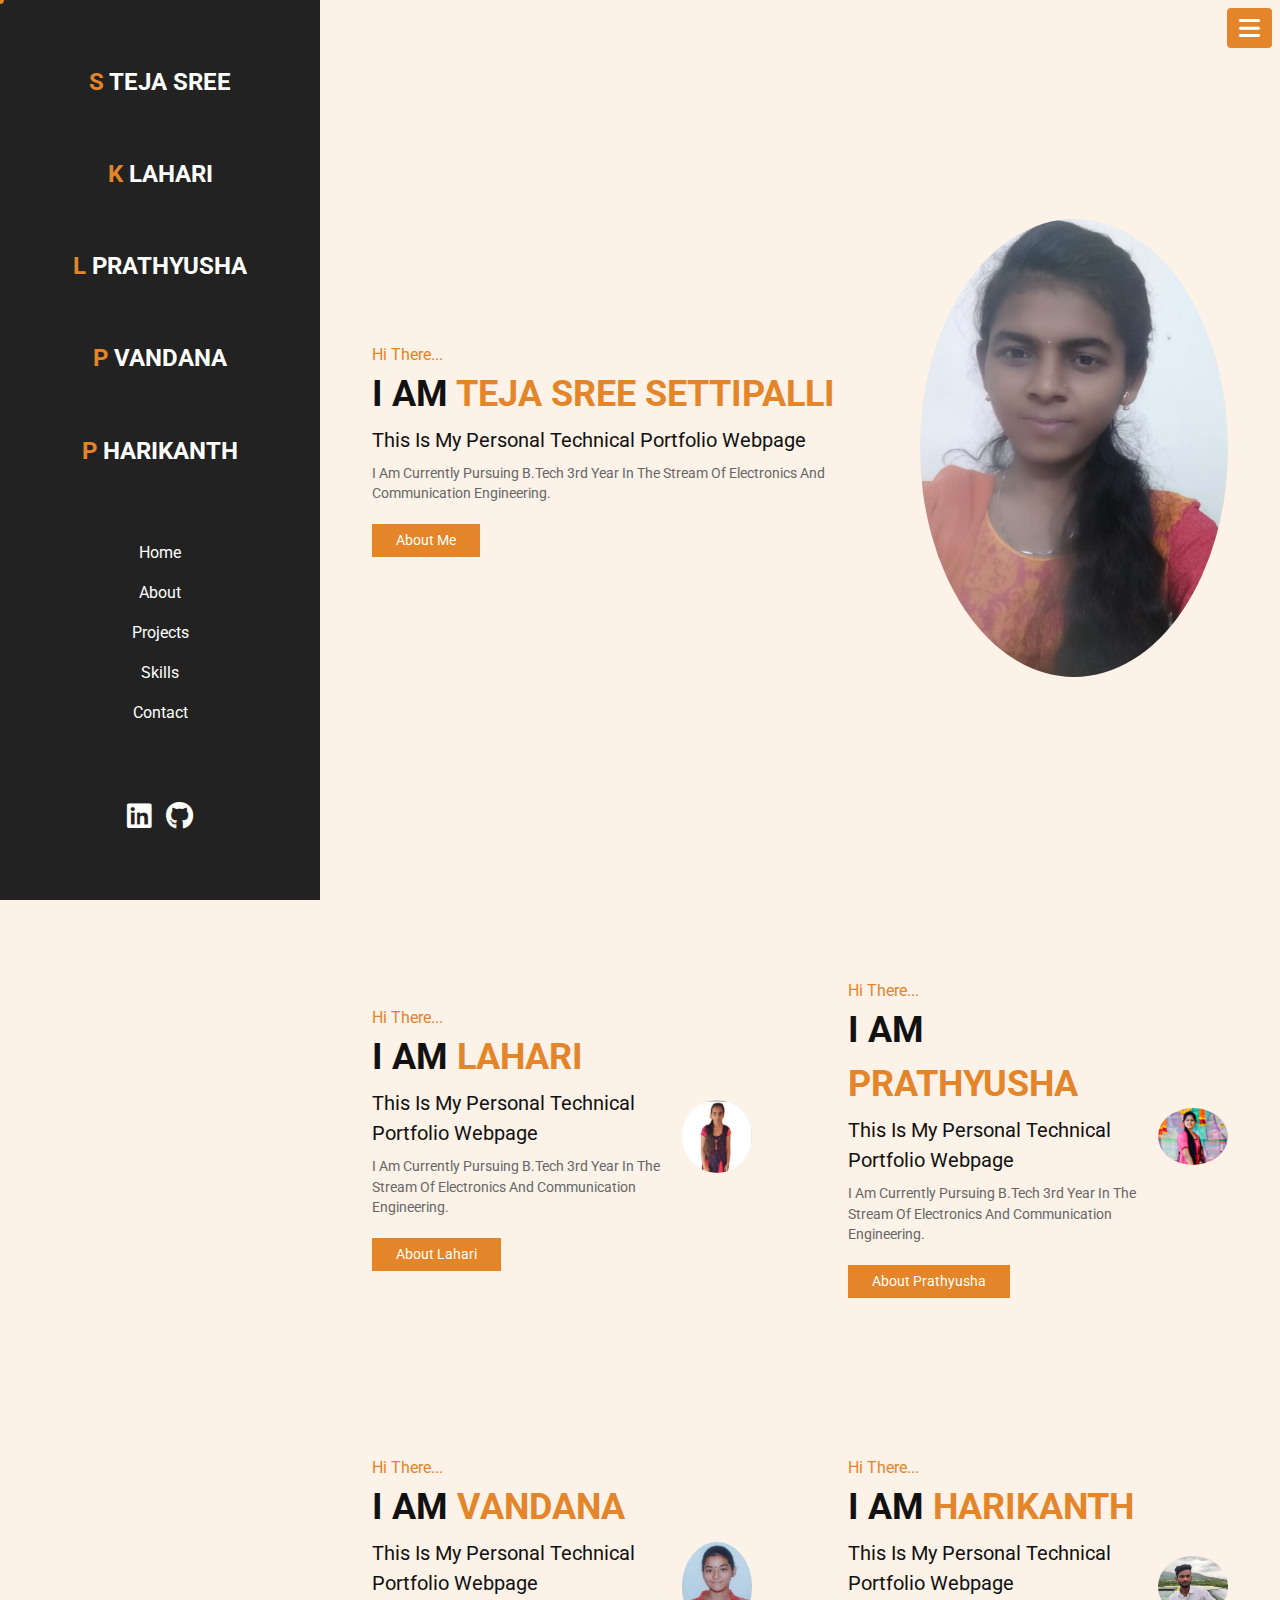
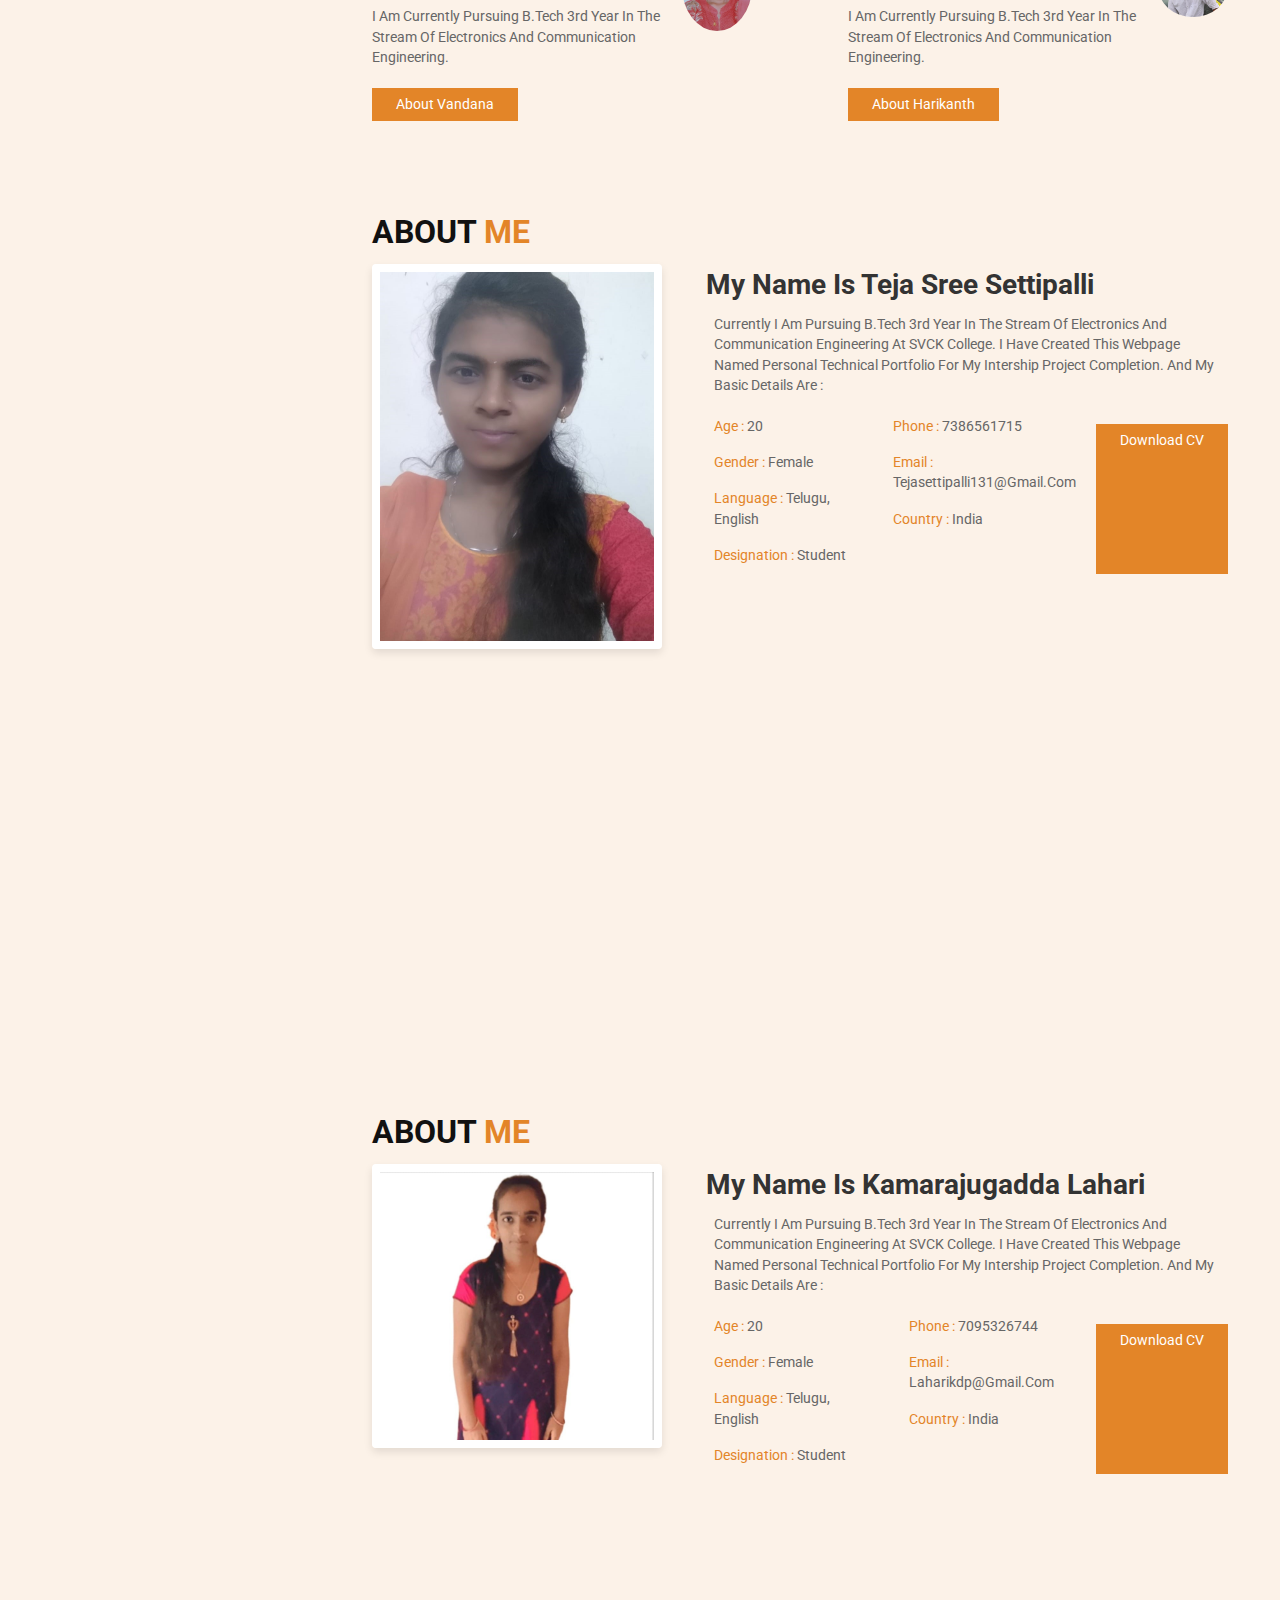
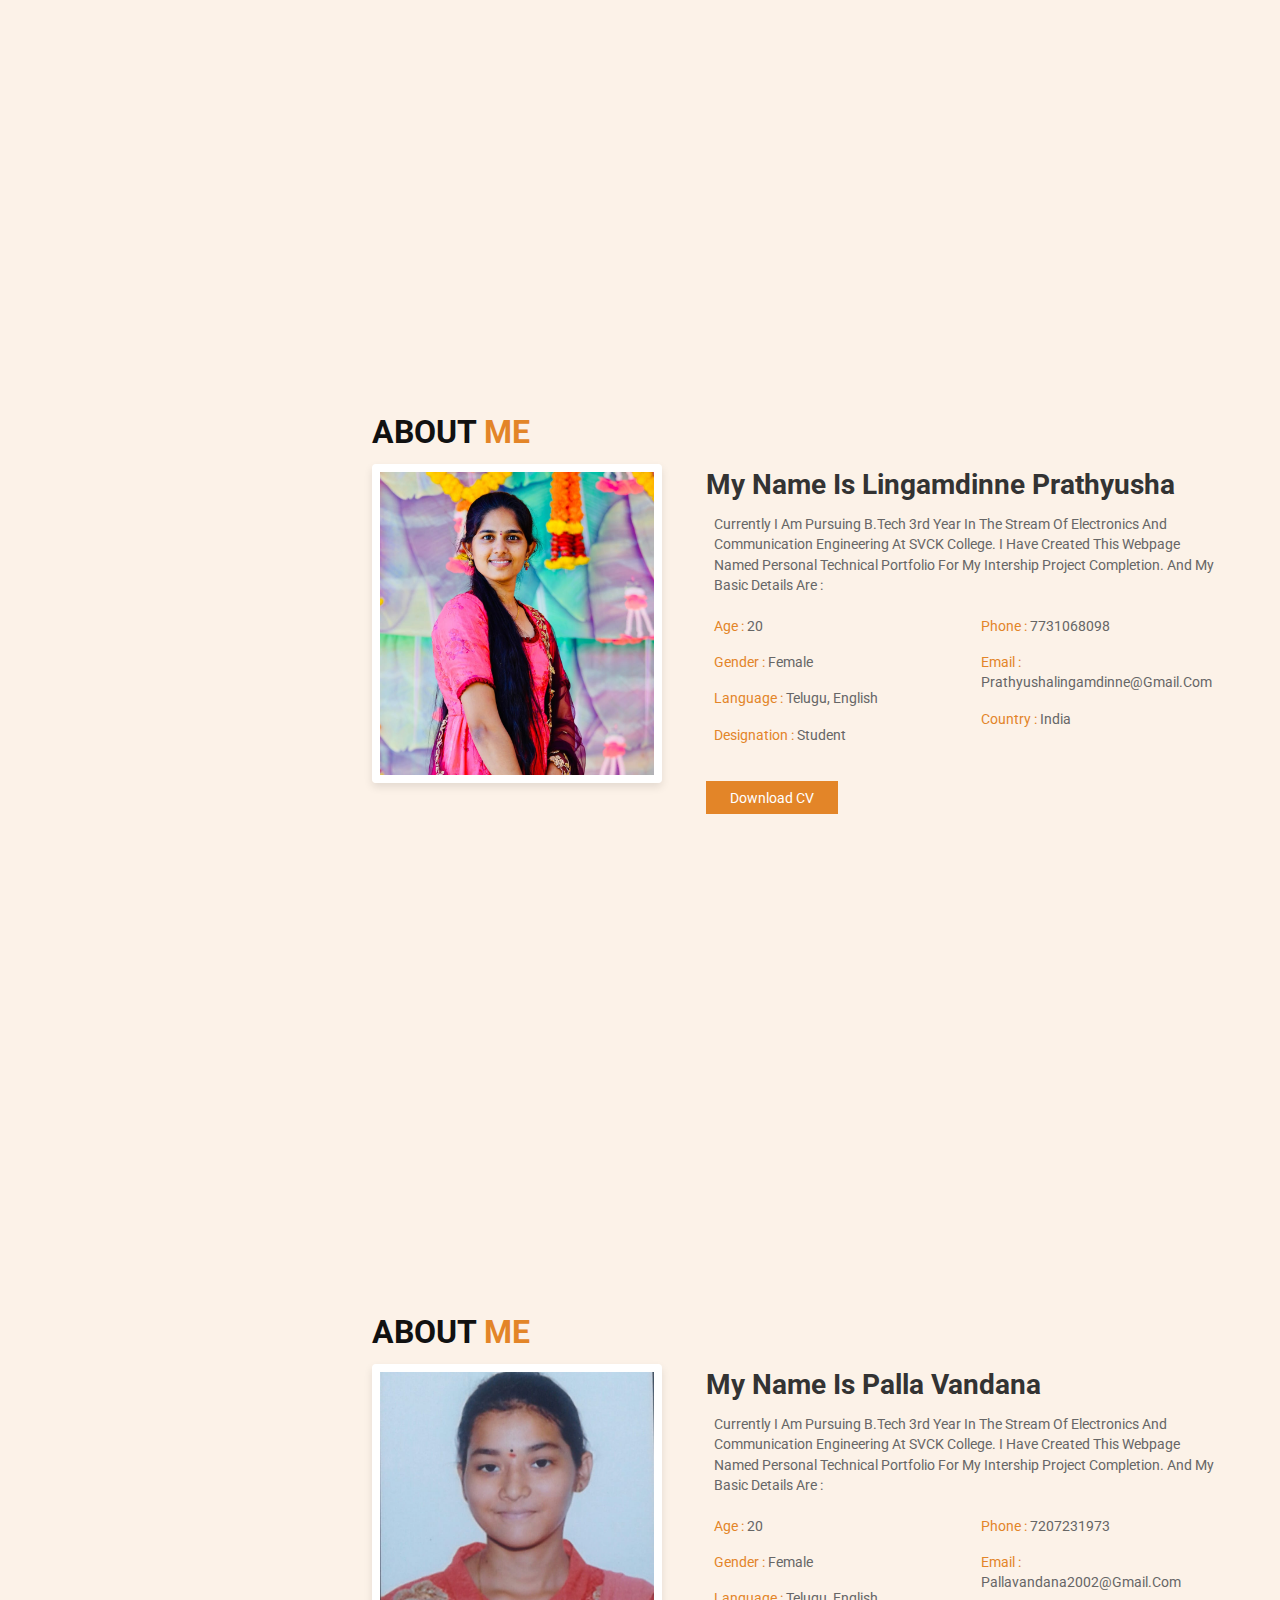
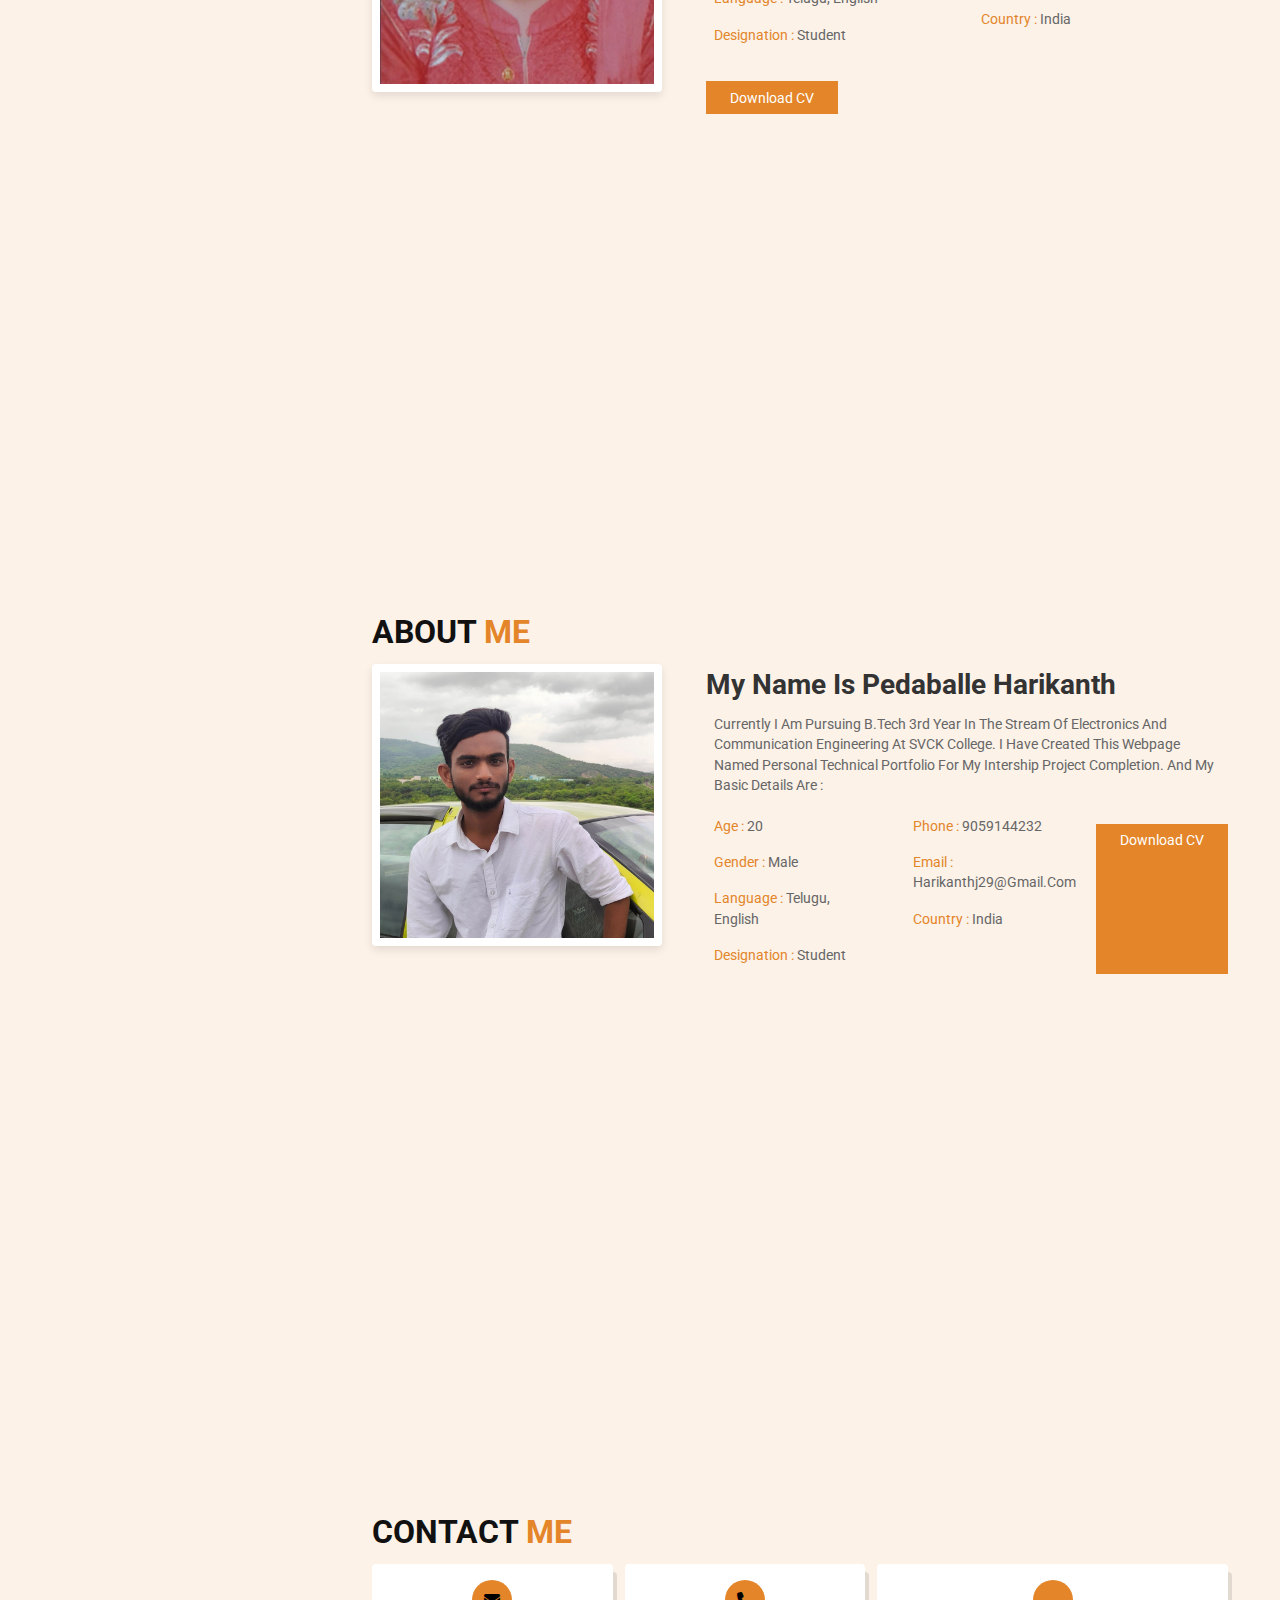
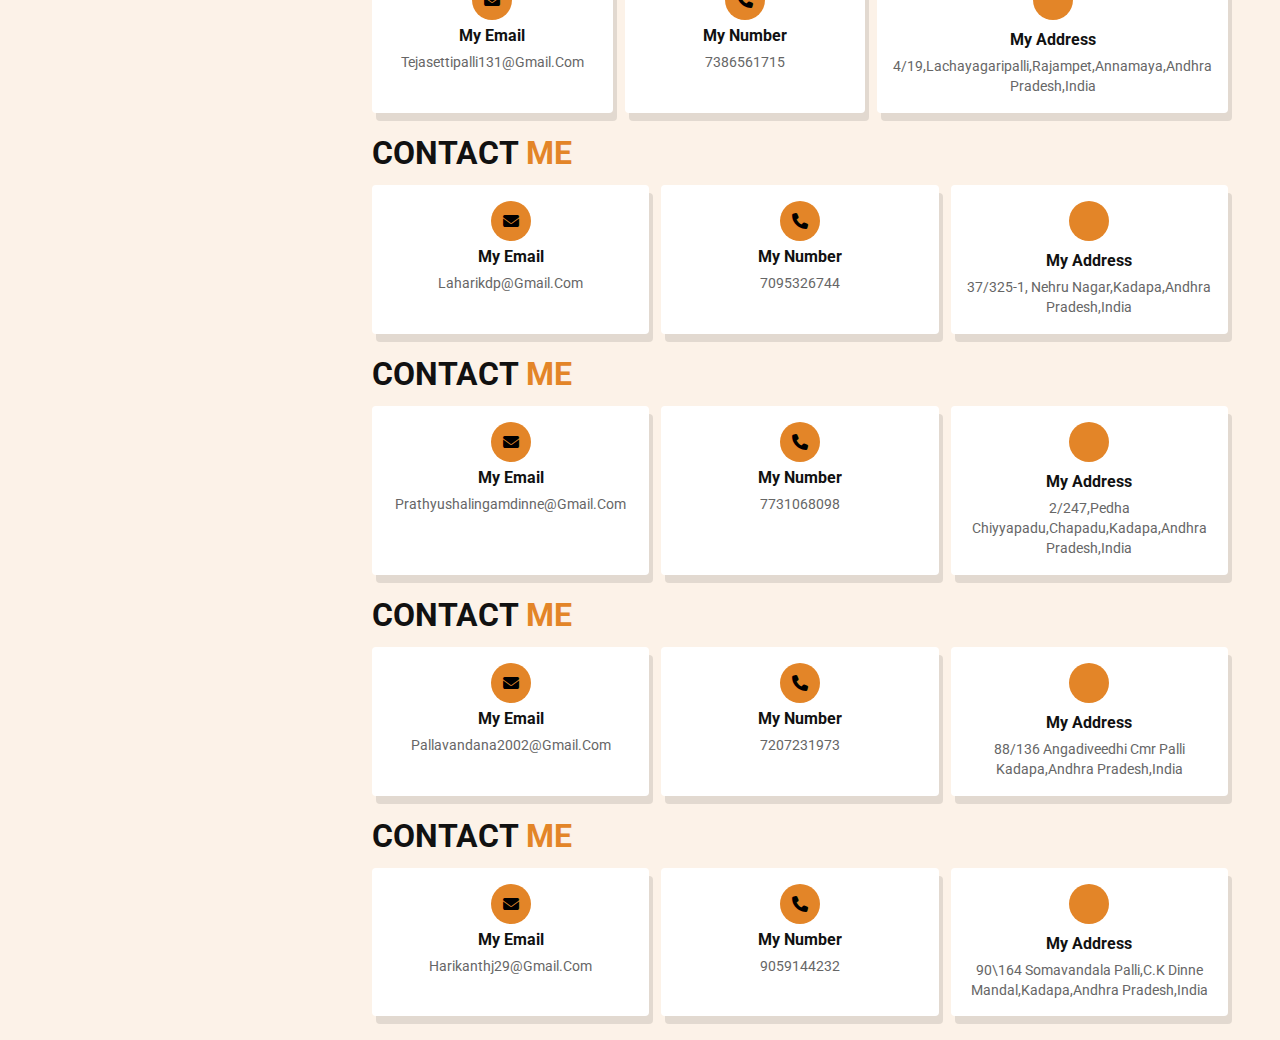
<file: Personal_Technical_Portfolio_Website/index.html>
<!DOCTYPE html>
<html lang="en">
<head>
    <meta charset="UTF-8">
    <meta http-equiv="X-UA-Compatible" content="IE=edge">
    <meta name="viewport" content="width=device-width, initial-scale=1.0">
    <title>Personal Technical portfolio website</title>
    <link rel="stylesheet" href="https://cdnjs.cloudflare.com/ajax/libs/font-awesome/6.4.2/css/all.min.css">
    <link rel="stylesheet" href="style.css">
</head>
<body>
 <div class="cursor-1"></div> 
 <div id="menu-bars" class="fas fa-bars"></div>   
<header>

    <a href="#" class="logo"><span>S</span> Teja Sree</a>
    <a href="#" class="logo"><span>k</span> Lahari</a>
    <a href="#" class="logo"><span>l</span> Prathyusha</a>
    <a href="#" class="logo"><span>p</span> Vandana</a>
    <a href="#" class="logo"><span>p</span> Harikanth </a>

<nav class="navbar">
    <a href="#home">home</a>
    <a href="#about">about</a>
    <a href="projects.html">projects</a>
    <a href="skills.html">skills</a>
    <a href="#contact">contact</a>
</nav>

<div class="follow">
    <a href="https://www.linkedin.com/in/teja-sree-settipalli-0b94a9267" class="fab fa-linkedin"></a>
    <a href="https://github.com/STEJASREE?tab=repositories" class="fab fa-github"></a>
</div>

</header>

<section class="home" id="home">
    <div class="content">
        <span class="hi">Hi there...</span>
        <h3>i am <span>Teja Sree Settipalli</span></h3>
        <p class="info">This is my personal Technical portfolio webpage</p>
        <p class="text">I am currently pursuing B.Tech 3rd year in the stream of Electronics and Communication Engineering.</p>
        <a href="#about" class="btn">about me</a>
    </div>
    <div class="image">
        <img src="images/Tejasree.jpg" alt="">
    </div>
</section>
<section class="home" id="home">
    <div class="content">
        <span class="hi">Hi there...</span>
        <h3>i am <span>Lahari</span></h3>
        <p class="info">This is my personal Technical portfolio webpage</p>
        <p class="text">I am currently pursuing B.Tech 3rd year in the stream of Electronics and Communication Engineering.</p>
        <a href="#about" class="btn">about Lahari </a>
    </div>
    <div class="image">
        <img src="images/lahari.jpg" alt="">
    </div>
    <div class="content">
        <span class="hi">Hi there...</span>
        <h3>i am <span>Prathyusha</span></h3>
        <p class="info">This is my personal Technical portfolio webpage</p>
        <p class="text">I am currently pursuing B.Tech 3rd year in the stream of Electronics and Communication Engineering.</p>
        <a href="#about" class="btn">about Prathyusha </a>
    </div>
    <div class="image">
        <img src="images/Prathyusha.jpg" alt="">
    </div>
    <div class="content">
        <span class="hi">Hi there...</span>
        <h3>i am <span>Vandana</span></h3>
        <p class="info">This is my personal Technical portfolio webpage</p>
        <p class="text">I am currently pursuing B.Tech 3rd year in the stream of Electronics and Communication Engineering.</p>
        <a href="#about" class="btn">about Vandana </a>
    </div>
    <div class="image">
        <img src="images/vandana.jpg" alt="">
    </div>
    <div class="content">
        <span class="hi">Hi there...</span>
        <h3>i am <span>Harikanth  </span></h3>
        <p class="info">This is my personal Technical portfolio webpage</p>
        <p class="text">I am currently pursuing B.Tech 3rd year in the stream of Electronics and Communication Engineering.</p>
        <a href="#about" class="btn">about Harikanth </a>
    </div>
    <div class="image">
        <img src="images/Harikanth.jpg" alt="">
    </div>
</section>

<section class="about" id="about">
    <h1 class="heading">about<span> me</span></h1>
    <div class="row-1">
        <div class="image">
            <img src="images/Tejasree.jpg" alt="">
        </div>
        <div class="content">
            <h3>My name is Teja Sree Settipalli</h3>
            <p>Currently I am pursuing B.Tech 3rd year in the stream of Electronics and Communication Engineering 
                at SVCK college. 
                I have created this webpage named Personal Technical Portfolio for my intership project completion.
                And my basic details are : </p>
            <div class="box-container">
                <div class="box">
                    <p><span>age : </span>20</p>
                    <p><span>gender : </span>Female</p>
                    <p><span>language : </span>telugu, english</p>
                    <p><span>designation : </span>student</p>
                </div>
                <div class="box">
                    <p><span>phone : </span>7386561715</p>
                    <p><span>email : </span>tejasettipalli131@gmail.com</p>
                    <p><span>country : </span>India</p>
                </div>
              
            <a href="files/TEJASREE_RESUME.pdf" download="Resume" class="btn">download CV</a>
        </div>   
    </div>
</section>
<section class="about" id="about">
    <h1 class="heading">about<span> me</span></h1>
    <div class="row-1">
        <div class="image">
            <img src="images/lahari.jpg" alt="">
            <br>
            <br>
        </div>
        <div class="content">
            <h3>My name is Kamarajugadda Lahari </h3>
            <p>Currently I am pursuing B.Tech 3rd year in the stream of Electronics and Communication Engineering 
                at SVCK college. 
                I have created this webpage named Personal Technical Portfolio for my intership project completion.
                And my basic details are : </p>
            <div class="box-container">
                <div class="box">
                    <p><span>age : </span>20</p>
                    <p><span>gender : </span>Female</p>
                    <p><span>language : </span>telugu, english</p>
                    <p><span>designation : </span>student</p>
                </div>
                <br>
                <div class="box">
                    <p><span>phone : </span>7095326744</p>
                    <p><span>email : </span>laharikdp@gmail.com</p>
                    <p><span>country : </span>India</p>
                </div>
                <br>
            <a href="files/Lahari_Resume.pdf" download="Resume" class="btn">download CV</a>
        </div>   
    </div>
</section>

<section class="about" id="about">
    <h1 class="heading">about<span> me</span></h1>
    <div class="row-1">
        <div class="image">
            <img src="images/Prathyusha.jpg" alt="">
        </div>
        <div class="content">
            <h3>My name is Lingamdinne Prathyusha </h3>
            <p>Currently I am pursuing B.Tech 3rd year in the stream of Electronics and Communication Engineering 
                at SVCK college. 
                I have created this webpage named Personal Technical Portfolio for my intership project completion.
                And my basic details are : </p>
            <div class="box-container">
                <div class="box">
                    <p><span>age : </span>20</p>
                    <p><span>gender : </span>Female</p>
                    <p><span>language : </span>telugu, english</p>
                    <p><span>designation : </span>student</p>
                </div>
                <div class="box">
                    <p><span>phone : </span>7731068098</p>
                    <p><span>email : </span>prathyushalingamdinne@gmail.com</p>
                    <p><span>country : </span>India</p>
                </div>
              
            <a href="files/resume prathyusha.docx" download="Resume" class="btn">download CV</a>
        </div>   
    </div>
</section>
<section class="about" id="about">
    <h1 class="heading">about<span> me</span></h1>
    <div class="row-1">
        <div class="image">
            <img src="images/vandana.jpg" alt="">
        </div>
        <div class="content">
            <h3>My name is palla  Vandana </h3>
            <p>Currently I am pursuing B.Tech 3rd year in the stream of Electronics and Communication Engineering 
                at SVCK college. 
                I have created this webpage named Personal Technical Portfolio for my intership project completion.
                And my basic details are : </p>
            <div class="box-container">
                <div class="box">
                    <p><span>age : </span>20</p>
                    <p><span>gender : </span>Female</p>
                    <p><span>language : </span>telugu, english</p>
                    <p><span>designation : </span>student</p>
                </div>
                <div class="box">
                    <p><span>phone : </span>7207231973</p>
                    <p><span>email : </span>Pallavandana2002@gmail.com</p>
                    <p><span>country : </span>India</p>
                </div>
              
            <a href="files/vandana_resume.pdf" download="Resume" class="btn">download CV</a>
        </div>   
    </div>
</section>
<section class="about" id="about">
    <h1 class="heading">about<span> me</span></h1>
    <div class="row-1">
        <div class="image">
            <img src="images/Harikanth.jpg" alt="">
        </div>
        <div class="content">
            <h3>My name is Pedaballe Harikanth</h3>
            <p>Currently I am pursuing B.Tech 3rd year in the stream of Electronics and Communication Engineering 
                at SVCK college. 
                I have created this webpage named Personal Technical Portfolio for my intership project completion.
                And my basic details are : </p>
            <div class="box-container">
                <div class="box">
                    <p><span>age : </span>20</p>
                    <p><span>gender : </span>male</p>
                    <p><span>language : </span>telugu, english</p>
                    <p><span>designation : </span>student</p>
                </div>
                <br>
                <div class="box">
                    <p><span>phone : </span>9059144232</p>
                    <p><span>email : </span>harikanthj29@gmail.com</p>
                    <p><span>country : </span>India</p>
                </div>
              
            <a href="files/harikanth.docx" download="Resume" class="btn">download CV</a>
        </div>   
    </div>
</section>
<section class="contact" id="contact">
    <h1 class="heading"> contact <span> me </span></h1>
    <div class="icons-container">
        <div class="icons">
            <i class="fas fa-envelope"></i>
            <h3>my email</h3>
            <p>tejasettipalli131@gmail.com</p>
        </div>

        <div class="icons">
            <i class="fas fa-phone"></i>
            <h3>my number</h3>
            <p>7386561715</p>
        </div>
        <div class="icons">
            <i class="fas fa-address"></i>
            <h3>my address</h3>
            <p>4/19,lachayagaripalli,rajampet,annamaya,andhra pradesh,india</p>
        </div>
    </div>
    <h1 class="heading"> contact <span> me </span></h1>
    <div class="icons-container">
        <div class="icons">
            <i class="fas fa-envelope"></i>
            <h3>my email</h3>
            <p>laharikdp@gmail.com</p>
        </div>

        <div class="icons">
            <i class="fas fa-phone"></i>
            <h3>my number</h3>
            <p>7095326744</p>
        </div>
        <div class="icons">
            <i class="fas fa-address"></i>
            <h3>my address</h3>
            <p>37/325-1, Nehru Nagar,Kadapa,andhra pradesh,india</p>
        </div>
    </div>
    <h1 class="heading"> contact <span> me </span></h1>
    <div class="icons-container">
        <div class="icons">
            <i class="fas fa-envelope"></i>
            <h3>my email</h3>
            <p>prathyushalingamdinne@gmail.com</p>
        </div>

        <div class="icons">
            <i class="fas fa-phone"></i>
            <h3>my number</h3>
            <p>7731068098</p>
        </div>
        <div class="icons">
            <i class="fas fa-address"></i>
            <h3>my address</h3>
            <p>2/247,pedha chiyyapadu,chapadu,kadapa,andhra pradesh,india</p>
        </div>
    </div>
    <h1 class="heading"> contact <span> me </span></h1>
    <div class="icons-container">
        <div class="icons">
            <i class="fas fa-envelope"></i>
            <h3>my email</h3>
            <p>Pallavandana2002@gmail.com</p>
        </div>

        <div class="icons">
            <i class="fas fa-phone"></i>
            <h3>my number</h3>
            <p>7207231973</p>
        </div>
        <div class="icons">
            <i class="fas fa-address"></i>
            <h3>my address</h3>
            <p>88/136 angadiveedhi cmr palli kadapa,andhra pradesh,india</p>
        </div>
    </div>
    <h1 class="heading"> contact <span> me </span></h1>
    <div class="icons-container">
        <div class="icons">
            <i class="fas fa-envelope"></i>
            <h3>my email</h3>
            <p>harikanthj29@gmail.com</p>
        </div>

        <div class="icons">
            <i class="fas fa-phone"></i>
            <h3>my number</h3>
            <p>9059144232</p>
        </div>
        <div class="icons">
            <i class="fas fa-address"></i>
            <h3>my address</h3>
            <p>90\164 somavandala palli,c.k dinne mandal,kadapa,andhra pradesh,india</p>
        </div>
    </div>
</section>
  
<script src="script.js"></script>
</body>
</html>
</file>
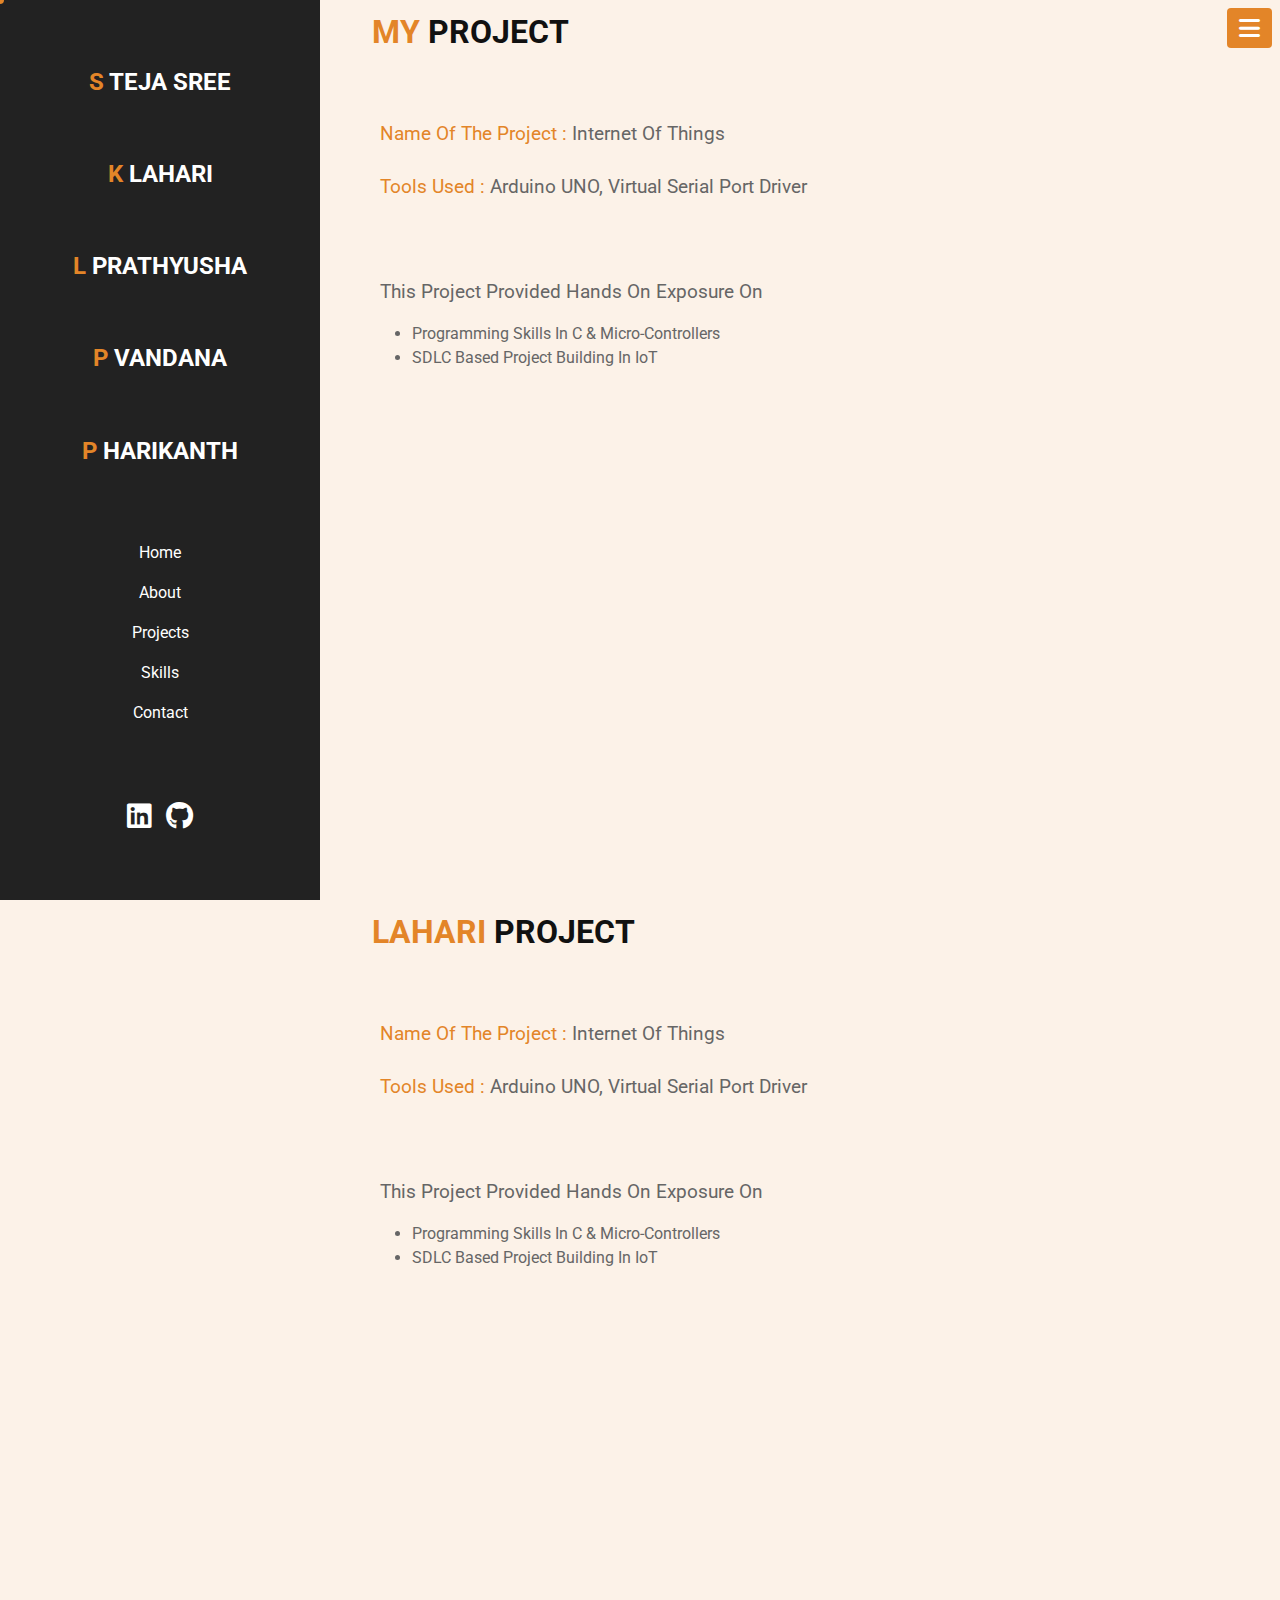
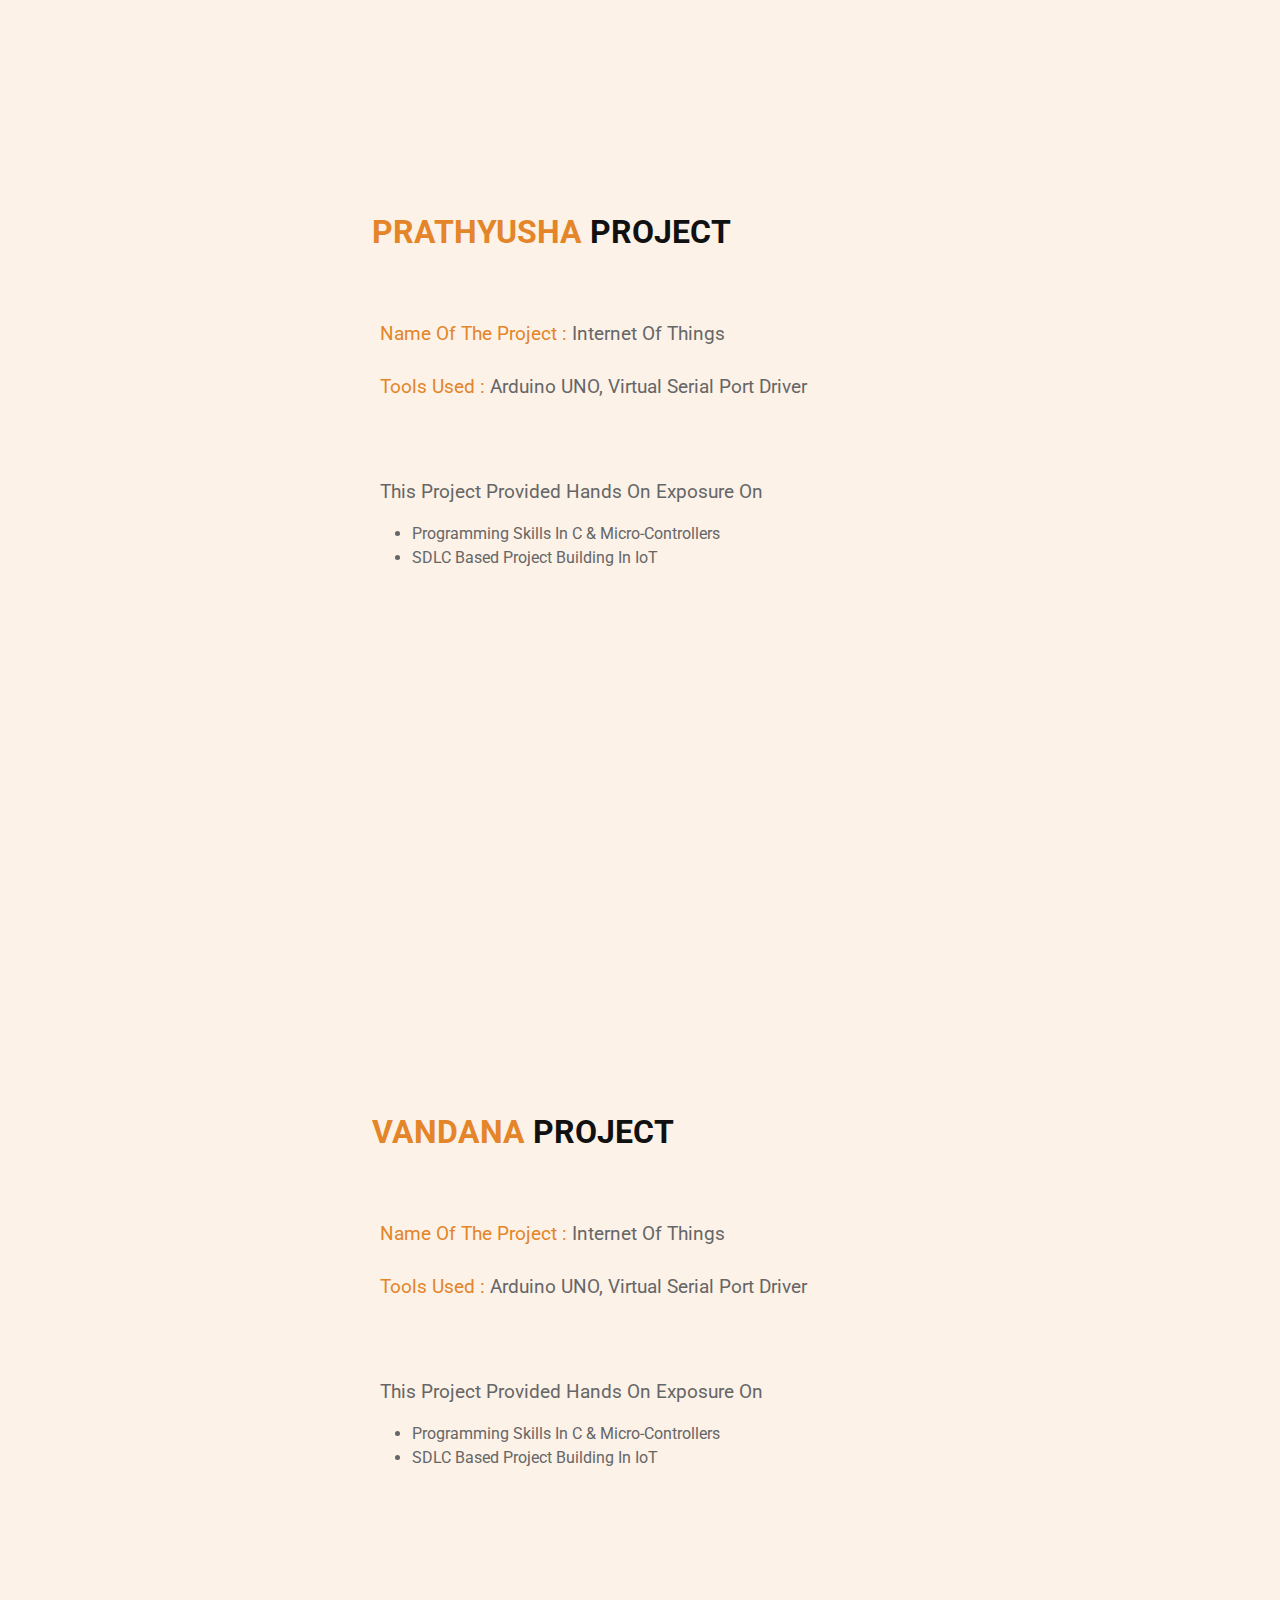
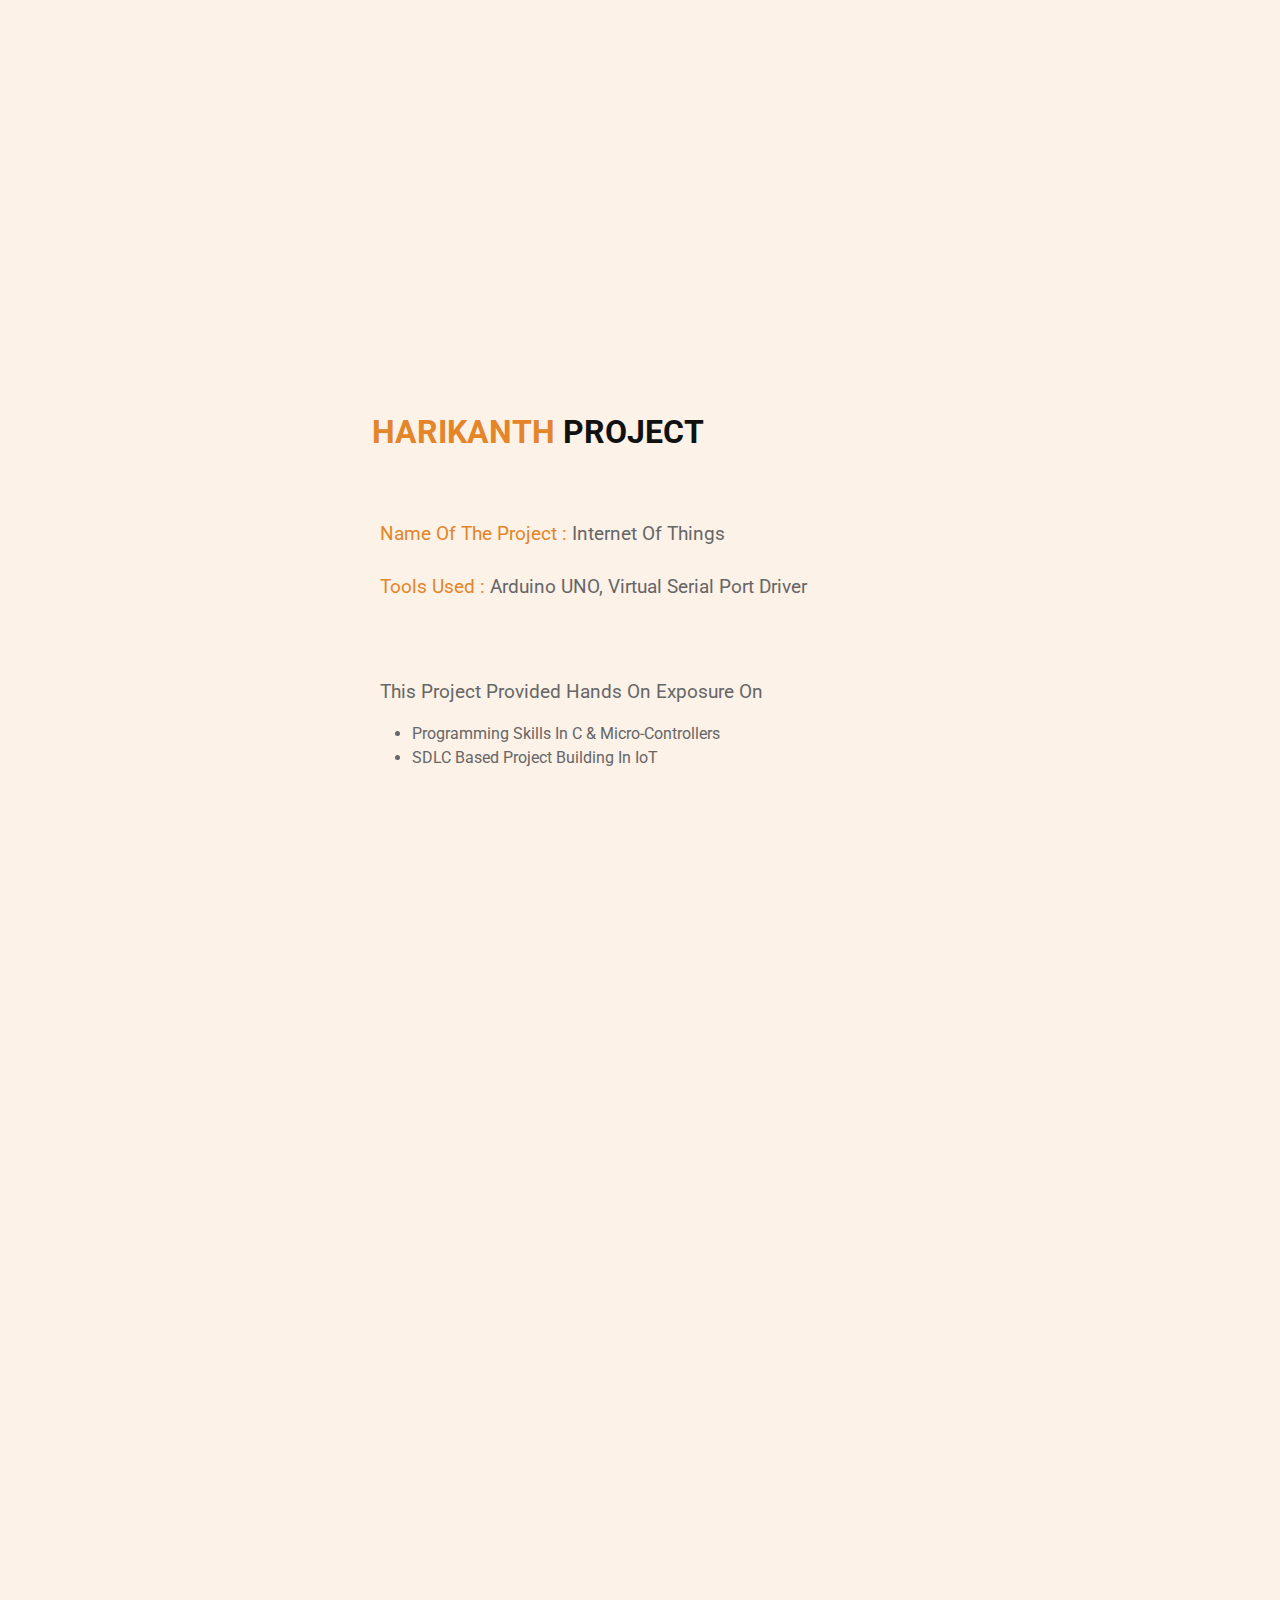
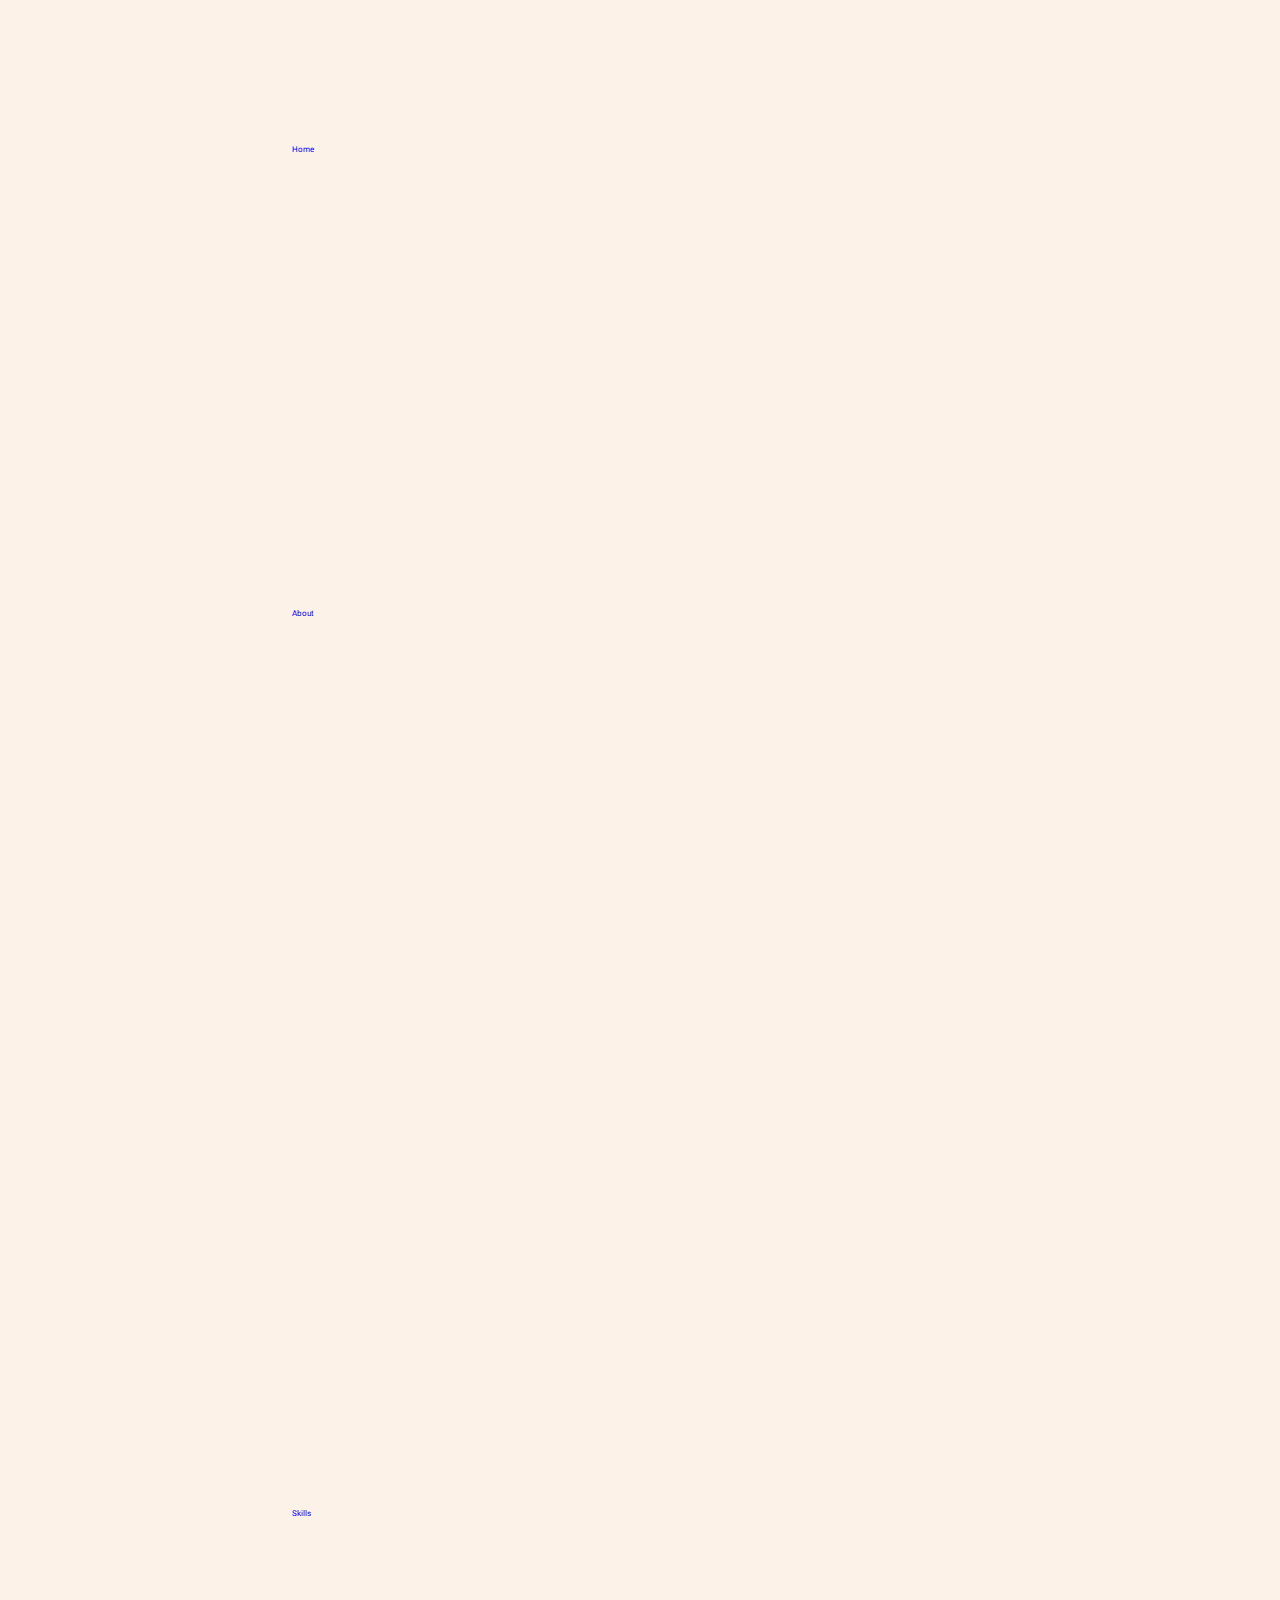
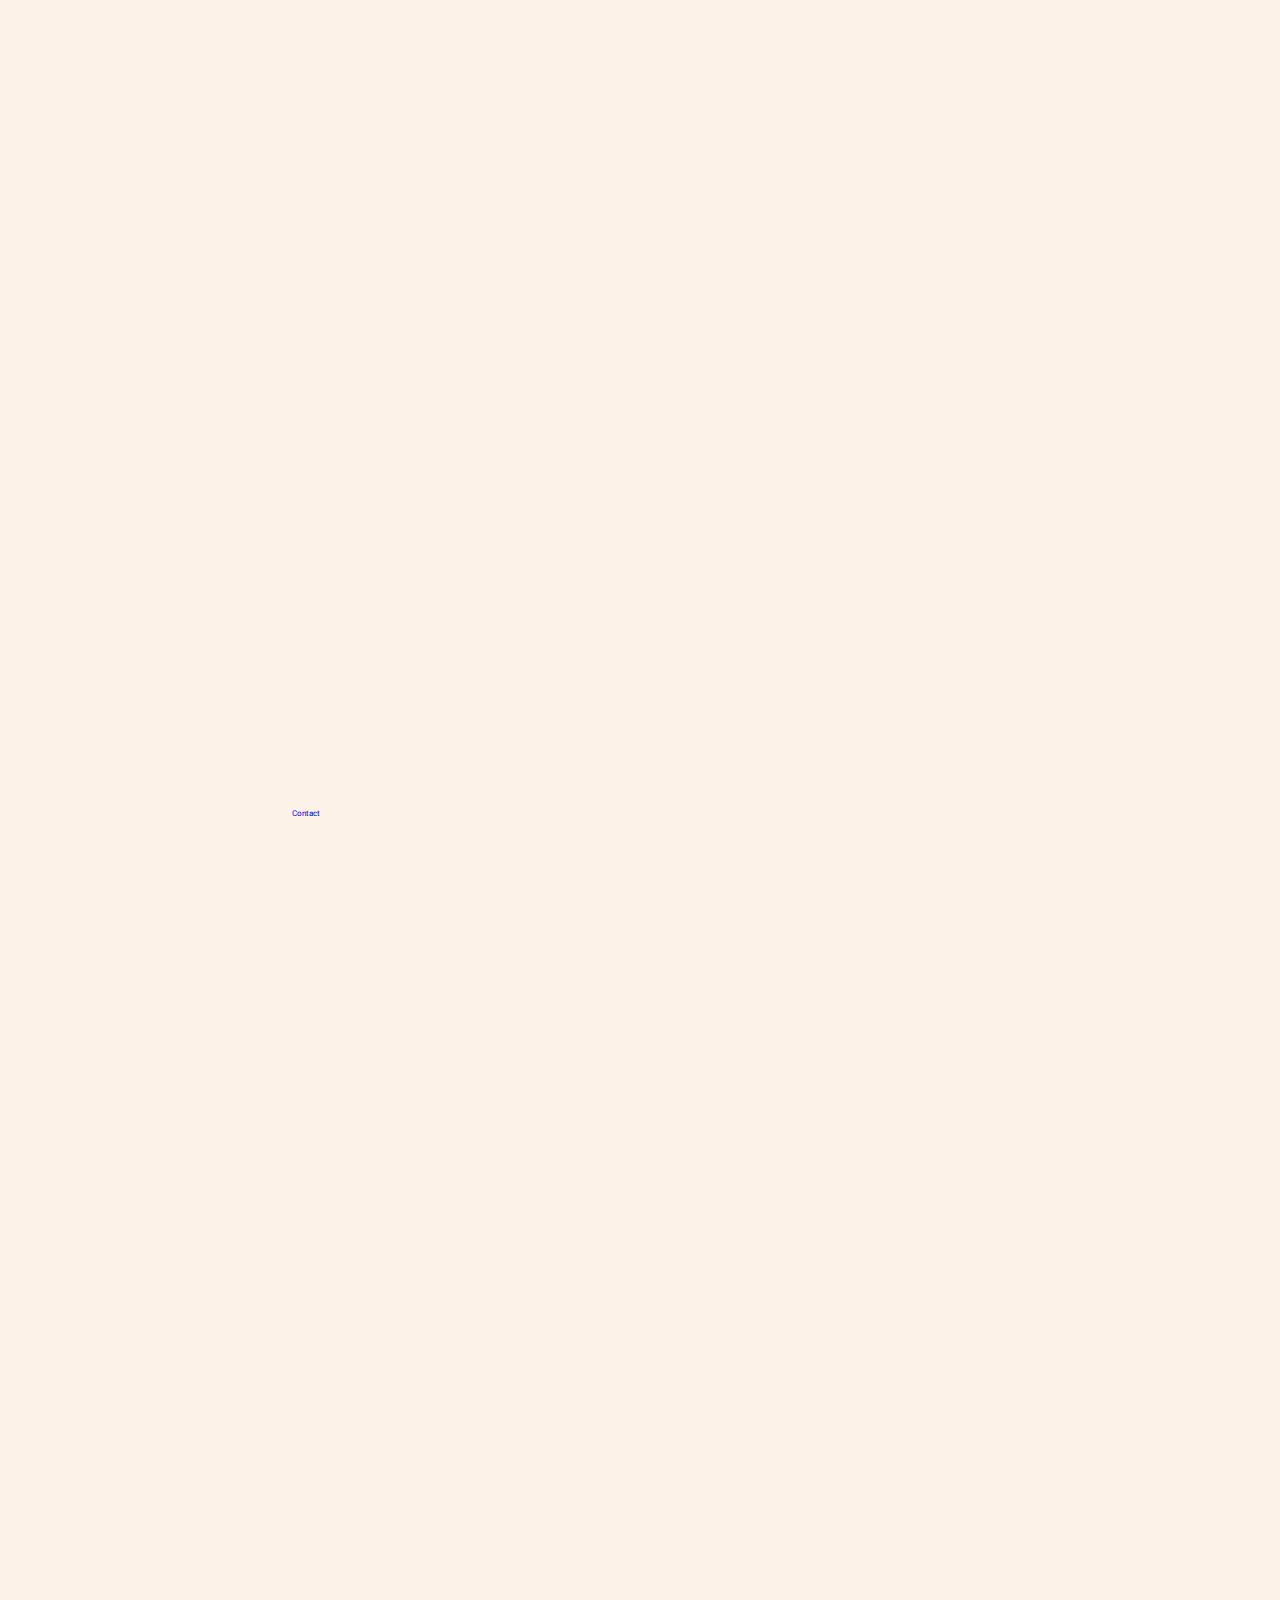
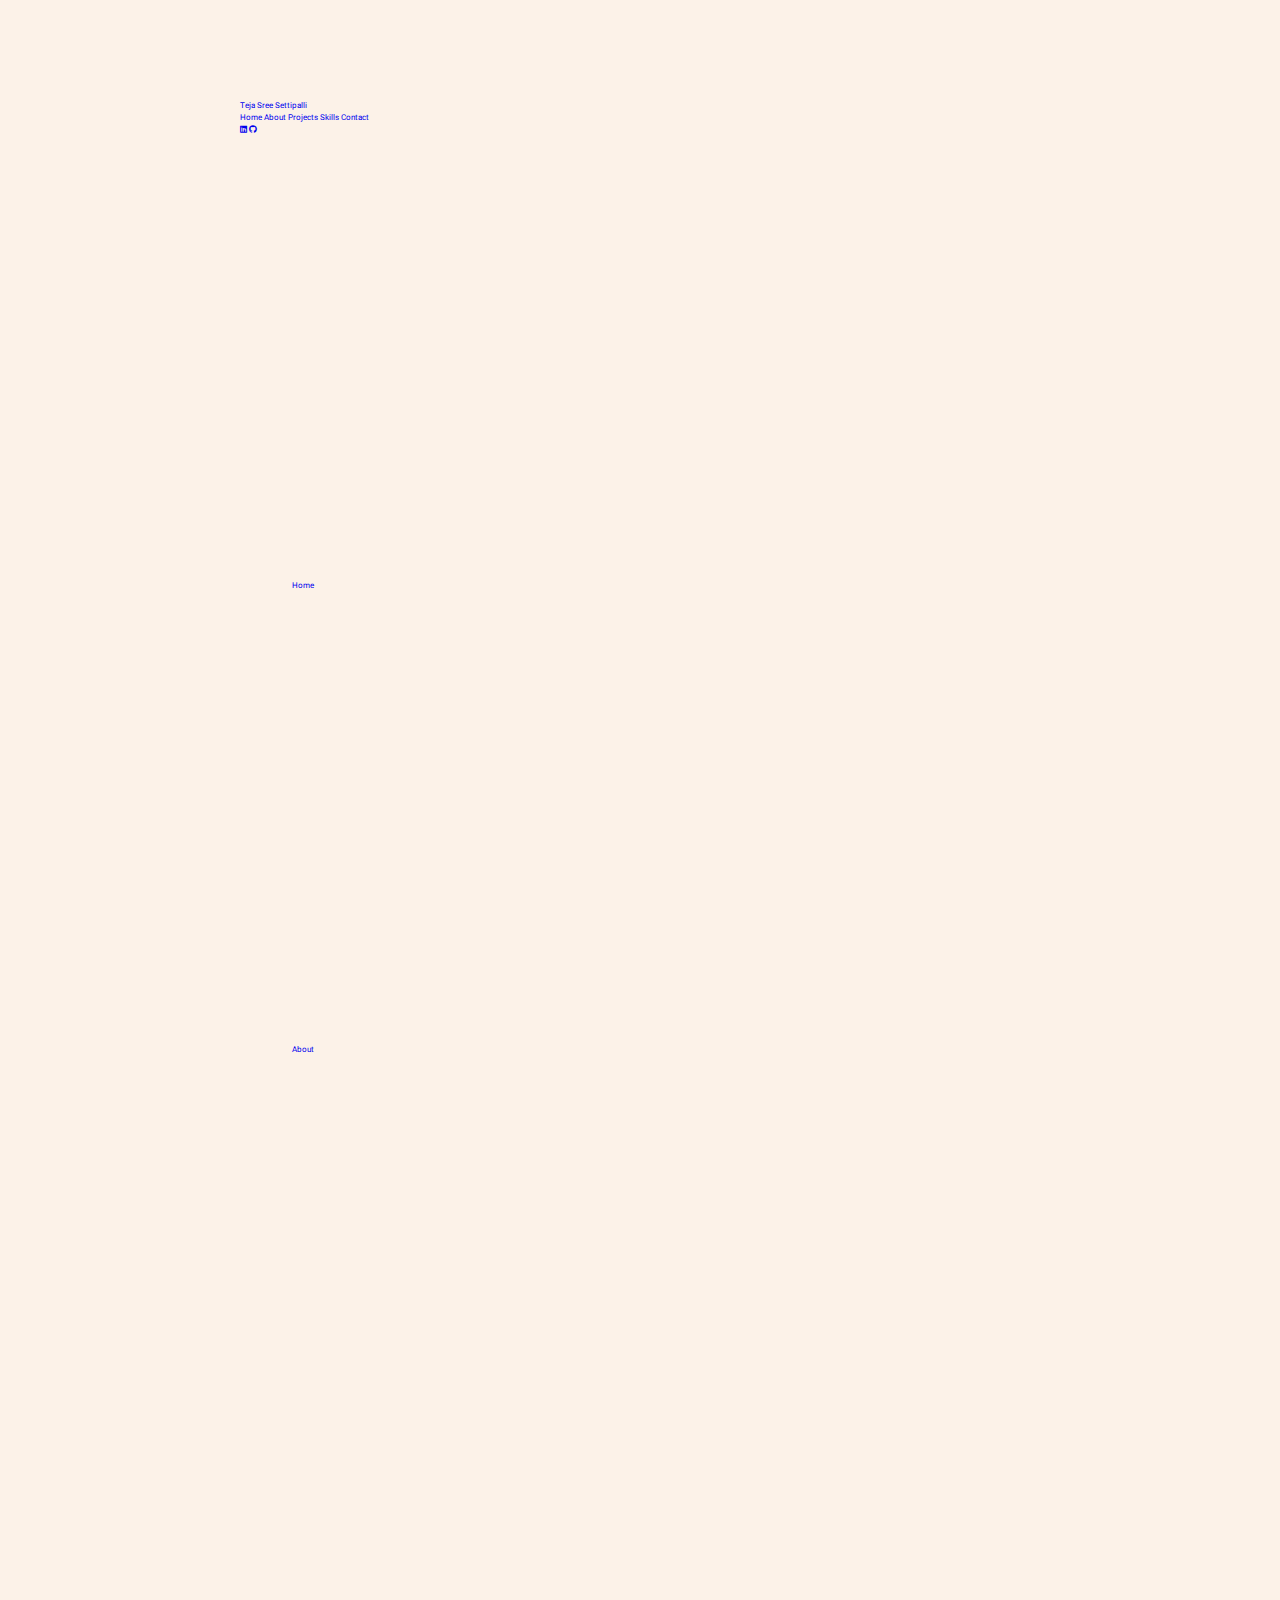
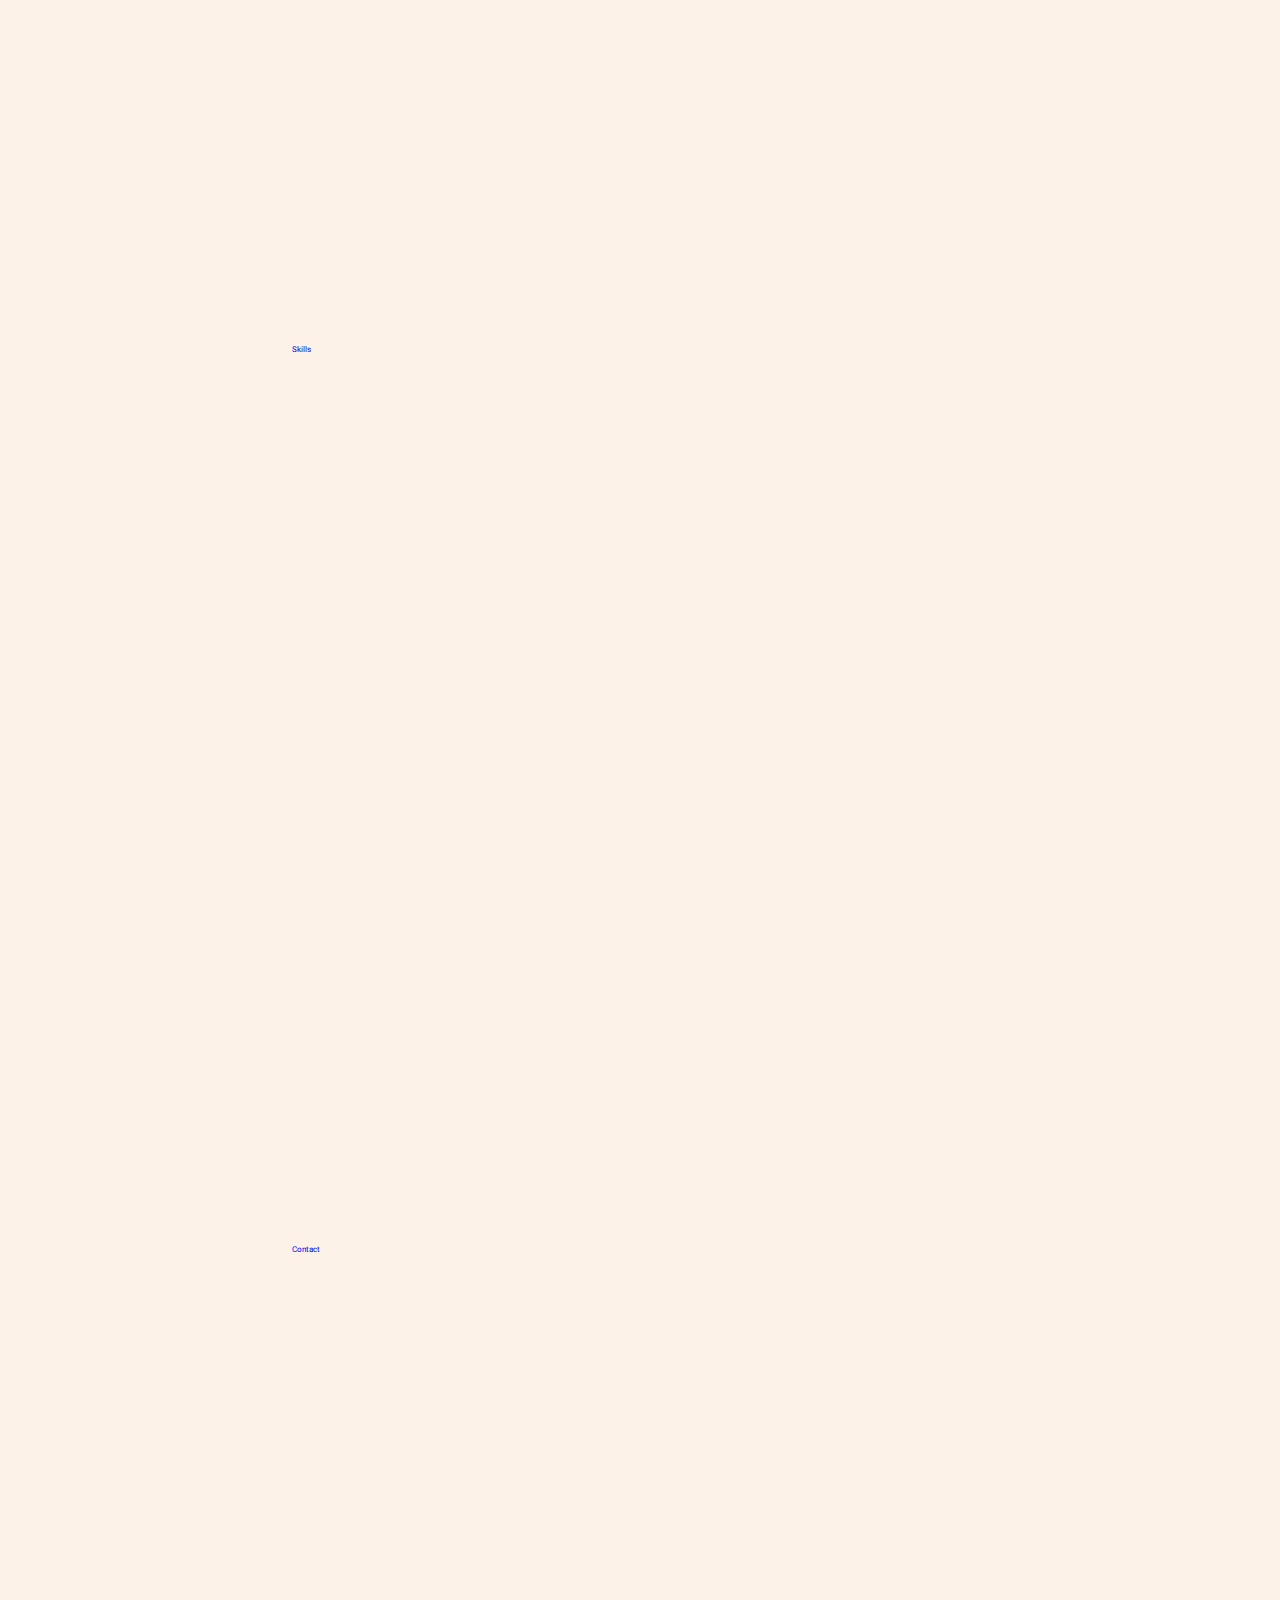
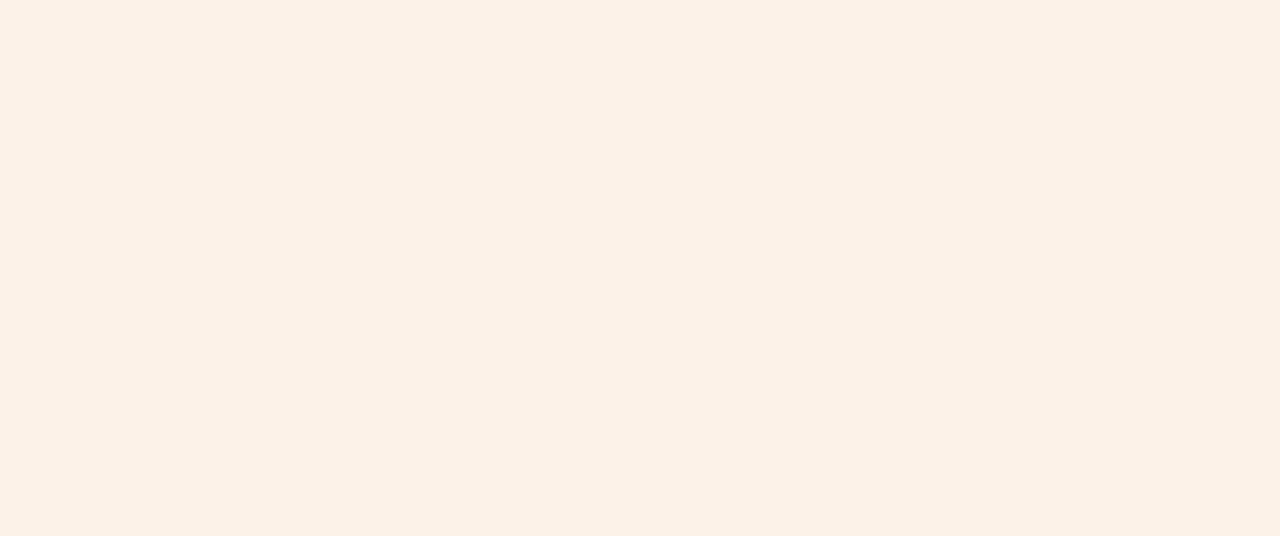
<file: Personal_Technical_Portfolio_Website/projects.html>
<!DOCTYPE html>
<html lang="en">
<head>
    <meta charset="UTF-8">
    <meta http-equiv="X-UA-Compatible" content="IE=edge">
    <meta name="viewport" content="width=device-width, initial-scale=1.0">
    <title>Personal Technical portfolio website</title>
    <link rel="stylesheet" href="https://cdnjs.cloudflare.com/ajax/libs/font-awesome/6.4.2/css/all.min.css">
    <link rel="stylesheet" href="style.css">
</head>
<div class="cursor-1"></div> 
 <div id="menu-bars" class="fas fa-bars"></div>  
 <body>  
<header>

<a href="#" class="logo"><span>S</span> Teja Sree</a>
<a href="#" class="logo"><span>k</span> Lahari</a>
<a href="#" class="logo"><span>l</span> Prathyusha</a>
<a href="#" class="logo"><span>p</span> Vandana</a>
<a href="#" class="logo"><span>p</span> Harikanth </a>

<nav class="navbar">
    <a href="index.html">home</a>
    <a href="index.html">about</a>
    <a href="#projects">projects</a>
    <a href="skills.html">skills</a>
    <a href="index.html">contact</a>
</nav>

<div class="follow">
    <a href="https://www.linkedin.com/in/teja-sree-settipalli-0b94a9267" class="fab fa-linkedin"></a>
    <a href="https://github.com/STEJASREE?tab=repositories" class="fab fa-github"></a>
</div>

</header>
 
    <section class="projects" id="projects">
    <h1 class="heading"><span>my </span>project</h1></br></br></br>
    <div class="content">
    <div class="box-container">
        <div class="box">
            <p><span>Name of the project : </span>Internet of things</p>
            <p><span>Tools used : </span>Arduino UNO, Virtual serial Port Driver</p>
        </div>
    </div>
        <br><br><br><br><p>This project provided hands on exposure on</p>
        <ul> <li> Programming Skills in C & Micro-Controllers </li>
            <li>SDLC Based Project building in IoT</li></ul>
               
    </div>
</section>

<section class="projects" id="projects">
    <h1 class="heading"><span>lahari </span>project</h1></br></br></br>
    <div class="content">
    <div class="box-container">
        <div class="box">
            <p><span>Name of the project : </span>Internet of things</p>
            <p><span>Tools used : </span>Arduino UNO, Virtual serial Port Driver</p>
        </div>
    </div>
        <br><br><br><br><p>This project provided hands on exposure on</p>
        <ul> <li> Programming Skills in C & Micro-Controllers </li>
            <li>SDLC Based Project building in IoT</li></ul>
               
    </div>
</section>

<section class="projects" id="projects">
    <h1 class="heading"><span>Prathyusha </span>project</h1></br></br></br>
    <div class="content">
    <div class="box-container">
        <div class="box">
            <p><span>Name of the project : </span>Internet of things</p>
            <p><span>Tools used : </span>Arduino UNO, Virtual serial Port Driver</p>
        </div>
    </div>
        <br><br><br><br><p>This project provided hands on exposure on</p>
        <ul> <li> Programming Skills in C & Micro-Controllers </li>
            <li>SDLC Based Project building in IoT</li></ul>
               
    </div>
</section>

<section class="projects" id="projects">
    <h1 class="heading"><span>Vandana </span>project</h1></br></br></br>
    <div class="content">
    <div class="box-container">
        <div class="box">
            <p><span>Name of the project : </span>Internet of things</p>
            <p><span>Tools used : </span>Arduino UNO, Virtual serial Port Driver</p>
        </div>
    </div>
        <br><br><br><br><p>This project provided hands on exposure on</p>
        <ul> <li> Programming Skills in C & Micro-Controllers </li>
            <li>SDLC Based Project building in IoT</li></ul>
               
    </div>
</section>

<section class="projects" id="projects">
    <h1 class="heading"><span>Harikanth </span>project</h1></br></br></br>
    <div class="content">
    <div class="box-container">
        <div class="box">
            <p><span>Name of the project : </span>Internet of things</p>
            <p><span>Tools used : </span>Arduino UNO, Virtual serial Port Driver</p>
        </div>
    </div>
        <br><br><br><br><p>This project provided hands on exposure on</p>
        <ul> <li> Programming Skills in C & Micro-Controllers </li>
            <li>SDLC Based Project building in IoT</li></ul>
               
    </div>
</section>

<section class="home" id="home">
    <a href="index.html" id="home">Home</a>
</section>
<section class="about" id="about">
    <a href="index.html" id="about">About</a>
</section>
<section class="skills" id="skills">
    <a href="index.html" id="skills">Skills</a>
</section>
<section class="contact" id="contact">
    <a href="index.html" id="contact">Contact</a>
</section>

<a href="#" class="logo"><span>Teja Sree</span> Settipalli </a>


<nav class="navbar">
    <a href="index.html">home</a>
    <a href="index.html">about</a>
    <a href="#projects">projects</a>
    <a href="skills.html">skills</a>
    <a href="index.html">contact</a>
</nav>

<div class="follow">
    <a href="https://www.linkedin.com/in/teja-sree-settipalli-0b94a9267" class="fab fa-linkedin"></a>
    <a href="https://github.com/STEJASREE?tab=repositories" class="fab fa-github"></a>
</div>


</section>

<section class="home" id="home">
    <a href="index.html" id="home">Home</a>
</section>
<section class="about" id="about">
    <a href="index.html" id="about">About</a>
</section>
<section class="skills" id="skills">
    <a href="index.html" id="skills">Skills</a>
</section>
<section class="contact" id="contact">
    <a href="index.html" id="contact">Contact</a>
</section>

<script src="script.js"></script>
</body>
</html>
</file>
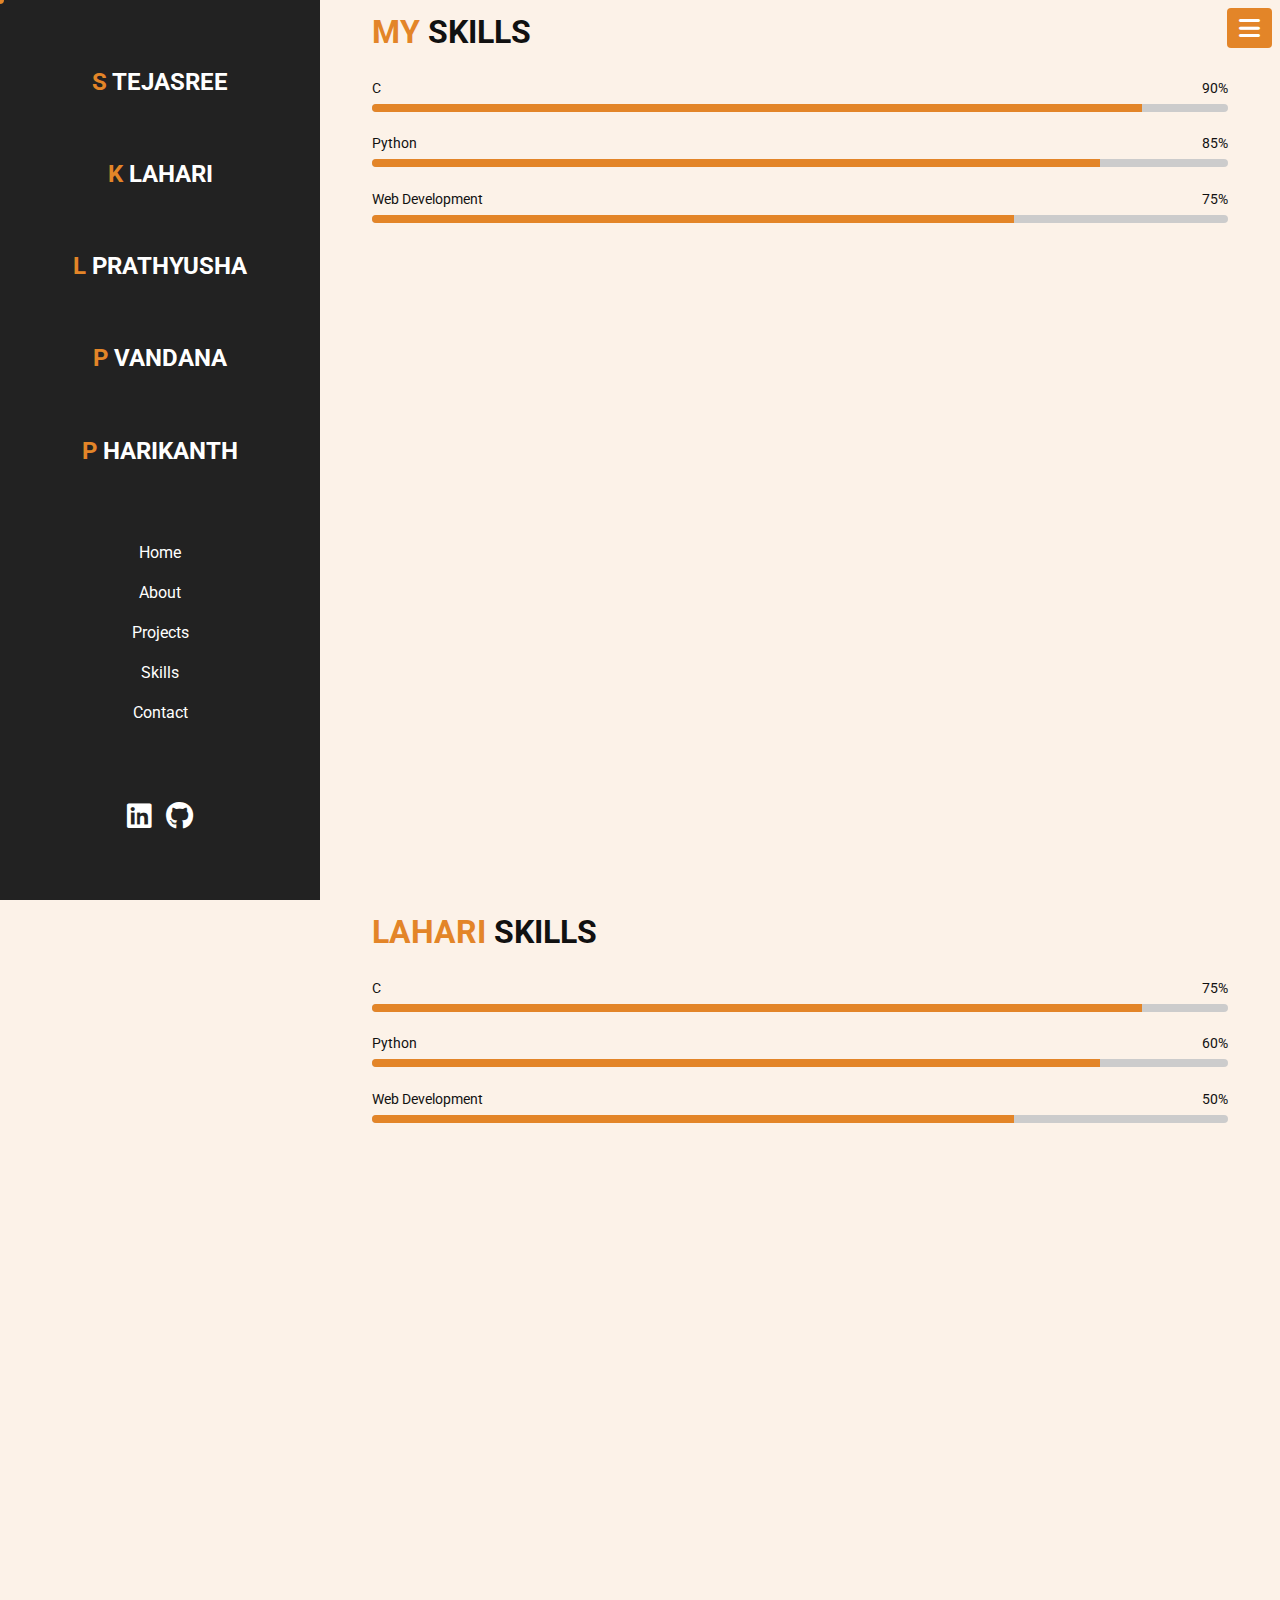
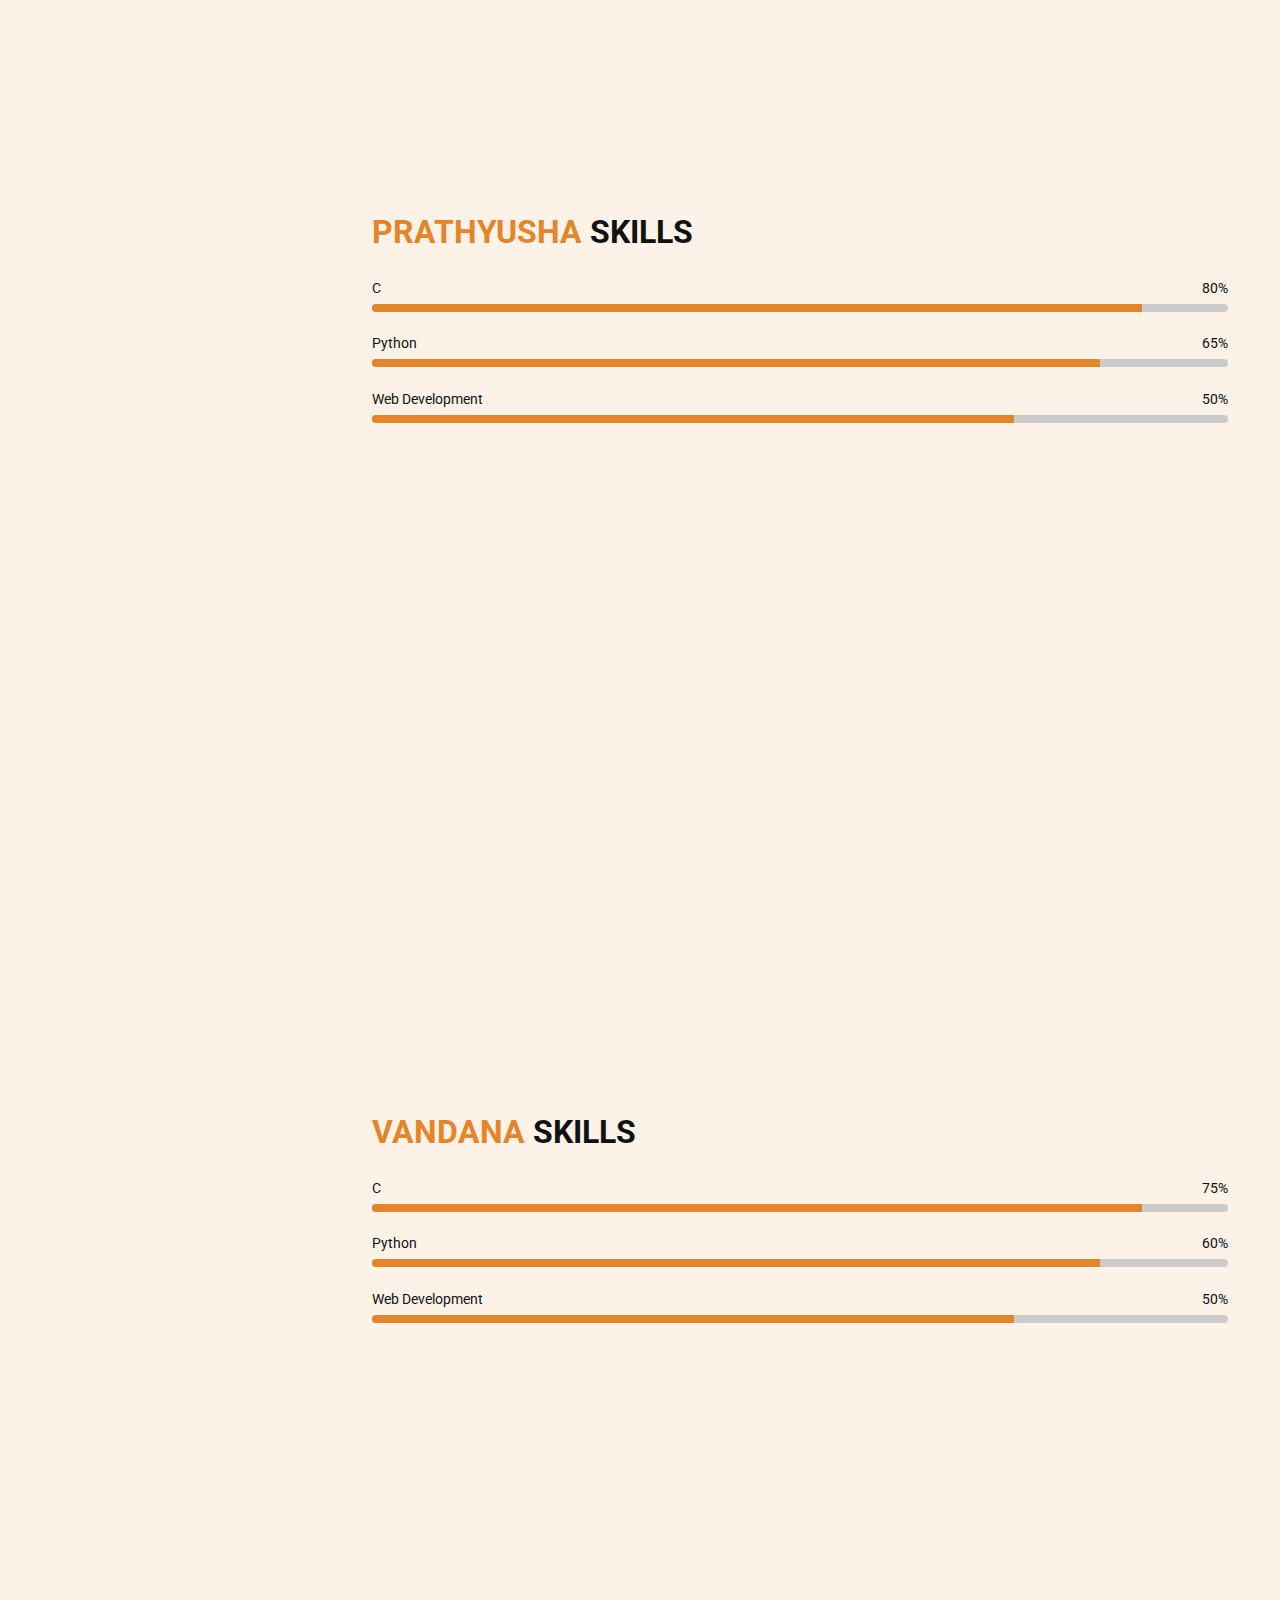
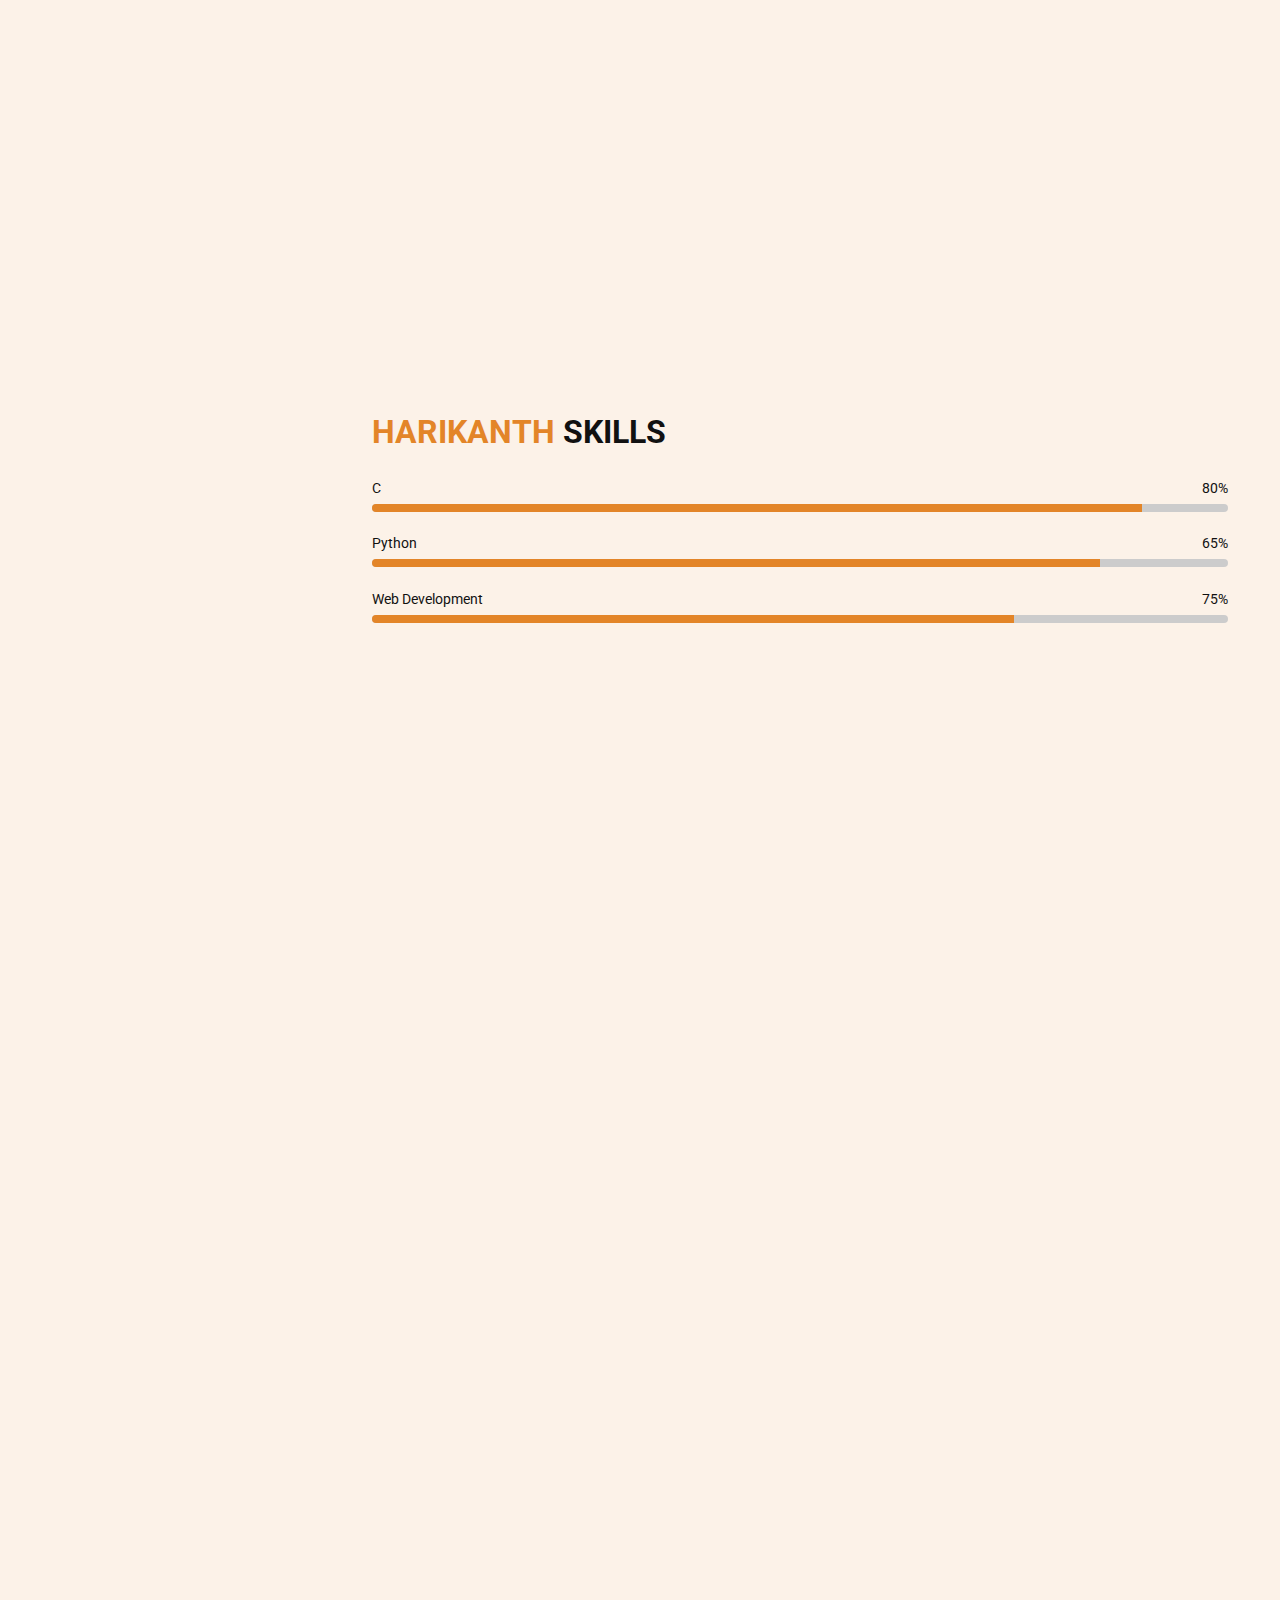
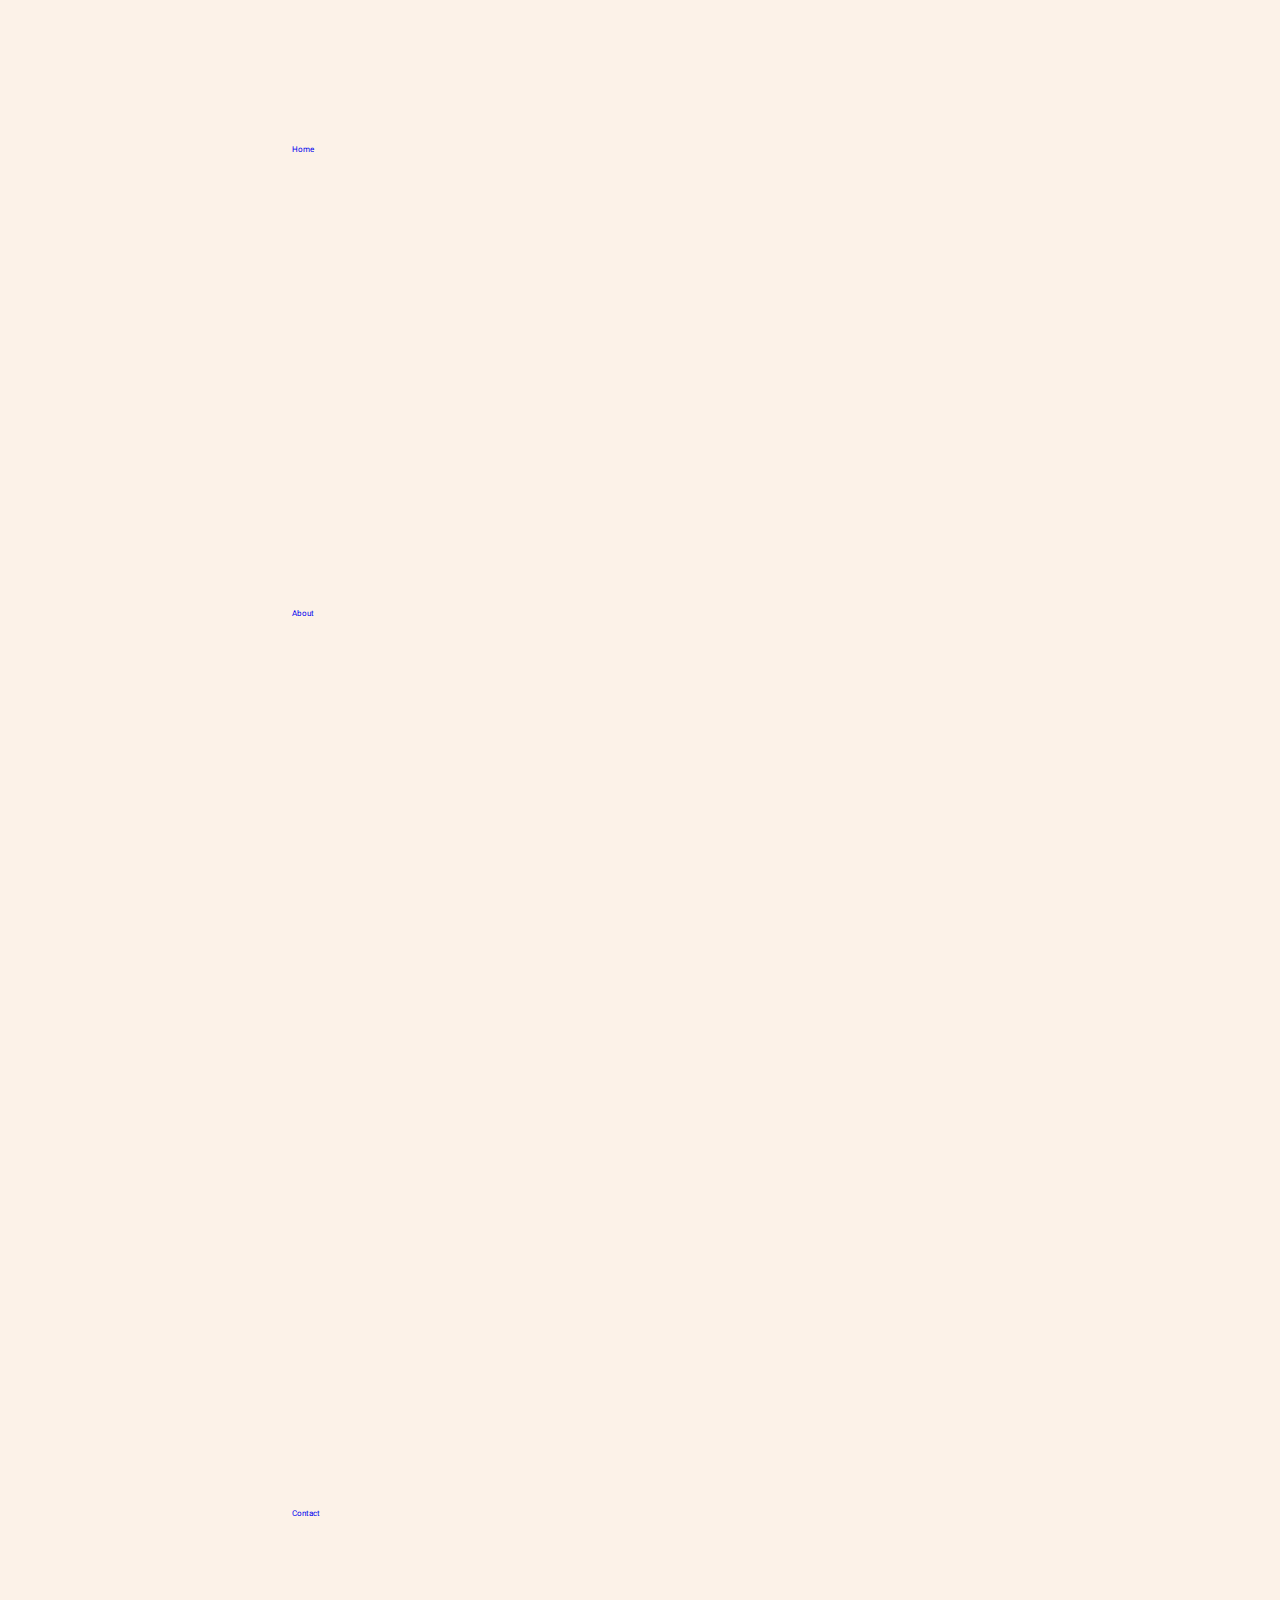
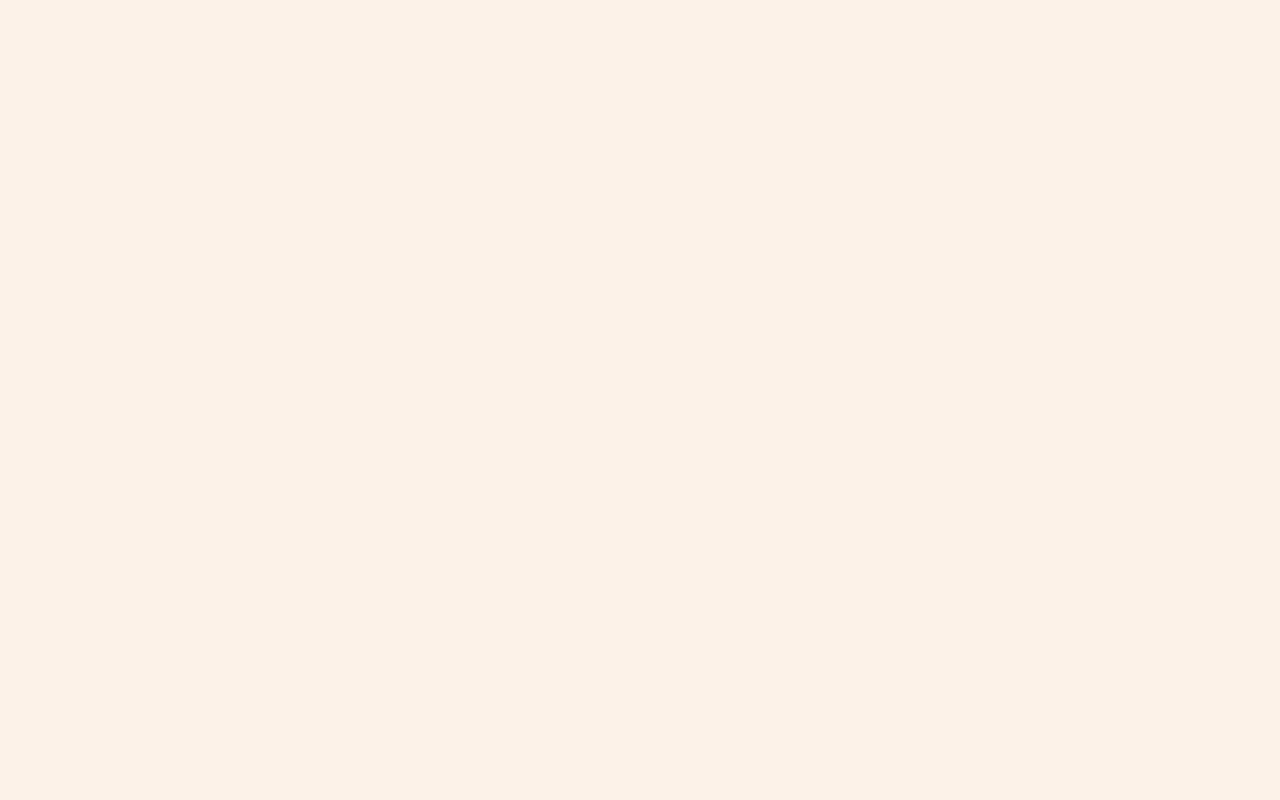
<file: Personal_Technical_Portfolio_Website/skills.html>
<!DOCTYPE html>
<html lang="en">
<head>
    <meta charset="UTF-8">
    <meta http-equiv="X-UA-Compatible" content="IE=edge">
    <meta name="viewport" content="width=device-width, initial-scale=1.0">
    <title>Personal Technical portfolio website</title>
    <link rel="stylesheet" href="https://cdnjs.cloudflare.com/ajax/libs/font-awesome/6.4.2/css/all.min.css">
    <link rel="stylesheet" href="style.css">
</head>
<div class="cursor-1"></div> 
 <div id="menu-bars" class="fas fa-bars"></div>  
 <body>  
<header>

<a href="#" class="logo"><span>s</span> Tejasree</a>
<a href="#" class="logo"><span>k</span> Lahari</a>
<a href="#" class="logo"><span>l</span> Prathyusha</a>
<a href="#" class="logo"><span>p</span> Vandana</a>
<a href="#" class="logo"><span>p</span> Harikanth</a>

<nav class="navbar">
    <a href="index.html">home</a>
    <a href="index.html">about</a>
    <a href="projects.html">projects</a>
    <a href="#skills">skills</a>
    <a href="index.html">contact</a>
</nav>

<div class="follow">
    <a href="https://www.linkedin.com/in/teja-sree-settipalli-0b94a9267" class="fab fa-linkedin"></a>
    <a href="https://github.com/STEJASREE?tab=repositories" class="fab fa-github"></a>
</div>

</header>
 
    <section class="skills" id="skills">   
    <h1 class="heading"><span>my </span>skills</h1>
    <div class="row-2">
        <div class="skills">
            <div class="progress">
                <h3> C <span> 90% </span></h3>
                <div class="bar"><span></span></div>
            </div>
            <div class="progress">
                <h3> Python <span> 85% </span></h3>
                <div class="bar"><span></span></div>
            </div>
            <div class="progress">
                <h3> Web development <span> 75% </span></h3>
                <div class="bar"><span></span></div>
            </div>
        </div>
    </div>
</section>

<section class="skills" id="skills">   
    <h1 class="heading"><span>Lahari </span>skills</h1>
    <div class="row-2">
        <div class="skills">
            <div class="progress">
                <h3> C <span> 75% </span></h3>
                <div class="bar"><span></span></div>
            </div>
            <div class="progress">
                <h3> Python <span> 60% </span></h3>
                <div class="bar"><span></span></div>
            </div>
            <div class="progress">
                <h3> Web development <span> 50% </span></h3>
                <div class="bar"><span></span></div>
            </div>
        </div>
    </div>
</section>

<section class="skills" id="skills">   
    <h1 class="heading"><span>Prathyusha </span>skills</h1>
    <div class="row-2">
        <div class="skills">
            <div class="progress">
                <h3> C <span> 80% </span></h3>
                <div class="bar"><span></span></div>
            </div>
            <div class="progress">
                <h3> Python <span> 65% </span></h3>
                <div class="bar"><span></span></div>
            </div>
            <div class="progress">
                <h3> Web development <span> 50% </span></h3>
                <div class="bar"><span></span></div>
            </div>
        </div>
    </div>
</section>

<section class="skills" id="skills">   
    <h1 class="heading"><span>Vandana </span>skills</h1>
    <div class="row-2">
        <div class="skills">
            <div class="progress">
                <h3> C <span> 75% </span></h3>
                <div class="bar"><span></span></div>
            </div>
            <div class="progress">
                <h3> Python <span> 60% </span></h3>
                <div class="bar"><span></span></div>
            </div>
            <div class="progress">
                <h3> Web development <span> 50% </span></h3>
                <div class="bar"><span></span></div>
            </div>
        </div>
    </div>
</section>

<section class="skills" id="skills">   
    <h1 class="heading"><span>Harikanth </span>skills</h1>
    <div class="row-2">
        <div class="skills">
            <div class="progress">
                <h3> C <span> 80% </span></h3>
                <div class="bar"><span></span></div>
            </div>
            <div class="progress">
                <h3> Python <span> 65% </span></h3>
                <div class="bar"><span></span></div>
            </div>
            <div class="progress">
                <h3> Web development <span> 75% </span></h3>
                <div class="bar"><span></span></div>
            </div>
        </div>
    </div>
</section>

<section class="home" id="home">
    <a href="index.html" id="home">Home</a>
</section>
<section class="about" id="about">
    <a href="index.html" id="about">About</a>
</section>
<section class="contact" id="contact">
    <a href="index.html" id="contact">Contact</a>
</section>


<script src="script.js"></script>
</body>
</html>
</file>
<file: Personal_Technical_Portfolio_Website/style.css>
@import url('https://fonts.googleapis.com/css2?family=Roboto:wght@100;300;400;500;700&display=swap');

:root{
    --main-color:#e38528;
}
*{
   font-family: 'Roboto', sans-serif;
   margin:0; padding:0;
   box-sizing: border-box;
   outline: none; border:none;
   text-decoration: none;
   text-transform: capitalize;
   transition: all .2s linear;
   line-height: 1.5;
}
html{
    font-size: 50%;
    overflow-x: hidden;
    scroll-behavior: smooth;
}

body{
    background: #fcf2e8;
    padding-left: 30rem;
}

section{
    padding: 1rem 5%;
    min-height: 100vh;
}
.heading{
    font-size: 4rem;
    padding-bottom: 1rem;
    color: #111;
    text-transform: uppercase;
    padding-left: 10rem;
}

.heading span{
    font-size: 4rem;
    color:var(--main-color);
    text-transform: uppercase;
}

.btn{
    display: inline-block;
    margin-top: 2rem;
    padding: .8rem 3rem;
    background: var(--main-color);
    color: #fff;
    cursor: pointer;
    font-size: 1.7rem;
}

.btn:hover{
    background: #111;
    letter-spacing: .2rem;

}

header{
    position: fixed;
    top:0; left:0; bottom:0;
    background:#222;
    display: flex;
    align-items: center;
    justify-content: space-between;
    z-index: 1000;
    flex-flow:column;
    padding:8rem 2rem;
    width:40rem;
    text-align: center;
}

header .logo{
    text-transform: uppercase;
    color: #fff;
    font-size: 3rem;
    font-weight: bolder;
}

header .logo span{
    text-transform: uppercase;
    color:var(--main-color);
}

header .navbar a{
   display: block;
   font-size: 2rem;
   color: #fff; 
   margin: 2rem 0;

}
header .navbar a:hover{
    letter-spacing: .2rem;
    color:var(--main-color);
}

header .follow a{
    font-size: 3.5rem;
    color: #fff;
    margin: 0.7rem;
}

header .follow a:hover{
    color: var(--main-color);
}

#menu-bars{
    position: fixed;
    top:1rem; right: 1rem;
    z-index: 10000;
    background: var(--main-color);
    color: #fff;
    border-radius: .5rem;
    padding: 1rem 1.5rem;
    font-size: 3rem;
    cursor: pointer;
}

@media (max-width:991px){
    html{
        font-size: 55%;
    } 
    body{
        padding: 0;
    }
    #menu-bars{
        display: initial;
    }
    header{
        left: -120%;
    }
    header.active{
        left: 0%;
    }
    .cursor-1{
        display: none;
    }
}

@media (max-width:450px){
    html{
        font-size: 50%;
    } 
    header{
        width: 100%;
    } 
}

.cursor-1{
    position: absolute;
    top: 0;left: 0;
    height: 1rem;width: 1rem;
    background: var(--main-color);
    pointer-events: none;
    transform: translate(-50%,-50%);
    border-radius: 50%;
    z-index: 10000;

}
.cursor-1.active{
    height: 7rem;
    width: 7rem;
    opacity: .3;

}

.home{
    display: flex;
    align-items: center;
    flex-wrap: wrap;
    gap: 2rem;
}

.home .image{
    flex: 1 1 2rem;
}

.home .image img{
    width: 100%;
    border-radius: 50%;
} 

.home .content{
    flex: 1 1 40rem;
    padding-left: 10rem;
}

.home .content .hi{
    font-size: 2rem;
    color: var(--main-color);
    

}

.home .content h3 {
    font-size: 4.5rem;
    color: #111;
    text-transform: uppercase;
    
}

.home .content h3 span{
    
    color:var(--main-color);
    text-transform: uppercase;
    
}

.home .content .info{
    font-size: 2.5rem;
    color:#111;
    padding: .5rem 0;
    
}

.home .content .text{
    font-size: 1.7rem;
    color: #666;;
    padding: .5rem 0;
    
}

.about .row-1{
    display: flex;
    flex-wrap: wrap;
    gap: 1.5rem;
    padding-bottom: 2rem;
    padding-left: 10rem;

}

.about .row-1 .image{
    flex: 1 1 25rem;
}

.about .row-1 .image img{
    height: 90%;
    width: 90%;
    object-fit: cover;
    border: 1rem solid #fff;
    border-radius: .5rem;
    box-shadow: 0 .5rem 1rem rgba(0,0,0,.1);
} 
 .about .row-1 .content{
    flex: 1 1 50rem;
}

.about .row-1 .content h3{
    color: #333;
    font-size: 3.5rem;
} 

.about .row-1 .content p{
    color: #666;
    font-size: 1.7rem;
    padding: 1rem;
} 


.about .row-1 .content .box-container{
    display: flex;
    flex-wrap: wrap;
    gap: 1.5rem;
    padding: 0.5rem 0;
} 

.about .row-1 .content .box-container .box{
    flex: 1 1 20rem;
} 

.about .row-1 .content .box-container .box span{
    color: var(--main-color);
} 

.skills .row-2{
    display: flex;
    flex-wrap: wrap;
    gap: 1.5rem;
    padding-left: 10rem;
    align-items: center;
}

.skills .row-2 .skills{
    flex: 1 1 40rem;
}

.skills .row-2 .skills .progress{
    padding: 1rem 0;
}

.skills .row-2 .skills .progress h3{
    display: flex;
    justify-content: space-between;
    padding: .7rem 0;
    font-size: 1.7rem;
    color: #111;
    font-weight: 400;   
} 

.skills .row-2 .skills .progress .bar{
    width: 100%;
    background: #ccc;
    overflow: hidden;
    height: 1rem;
    border-radius: 50rem;
}

.skills .row-2 .skills .progress .bar span{
    display: block;
    height: 100%;
    background: var(--main-color);

}

.skills .row-2 .skills .progress:nth-child(1) .bar span{
    width: 90%;
}

.skills .row-2 .skills .progress:nth-child(2) .bar span{
    width: 85%;
}

.skills .row-2 .skills .progress:nth-child(3) .bar span{
    width: 75%;
}

.projects .content{
    gap: 1.5rem;
    padding-left: 10rem;
}

.projects .content .box-container{
    display: flex;
    flex-wrap: wrap;
    gap: 1.5rem;
    padding: 0.5rem 0;
} 

.projects .content .box-container .box{
    flex: 1 1 20rem;
} 

.projects .content .box-container .box span{
    color: var(--main-color);
} 

.projects .content p{
    color: #666;
    font-size: 2.4rem;
    padding: 1rem;
    padding-top: 2rem;
}

.projects .content ul{
    color: #666;
    font-size: 2rem;
    padding: 1rem;
    padding-left: 5rem;
}
.contact .icons-container{
    display: flex;
    gap: 1.5rem;
    flex-wrap: wrap;
    padding-left: 10rem; 
    padding-bottom: 2rem; 
}
.contact .icons-container .icons{
    flex: 1 1 25rem;
    text-align: center;
    padding: 2rem;
    background: #fff;
    box-shadow: 0.5rem 1rem rgba(0,0,0,.1);
    border-radius: .5rem;
}
.contact .icons-container .icons i{
    height: 5rem;
    width: 5rem;
    line-height: 5rem;
    font-size: 2rem;
    background: var(--main-color);
    columns: #fff;
    border-radius: 50%;
}
.contact .icons-container .icons h3{
    color: #111;
    font-size: 2rem;
    padding: .5rem 0;
}
.contact .icons-container .icons p{
    color:#666;
    font-size: 1.7rem;
}
</file>
